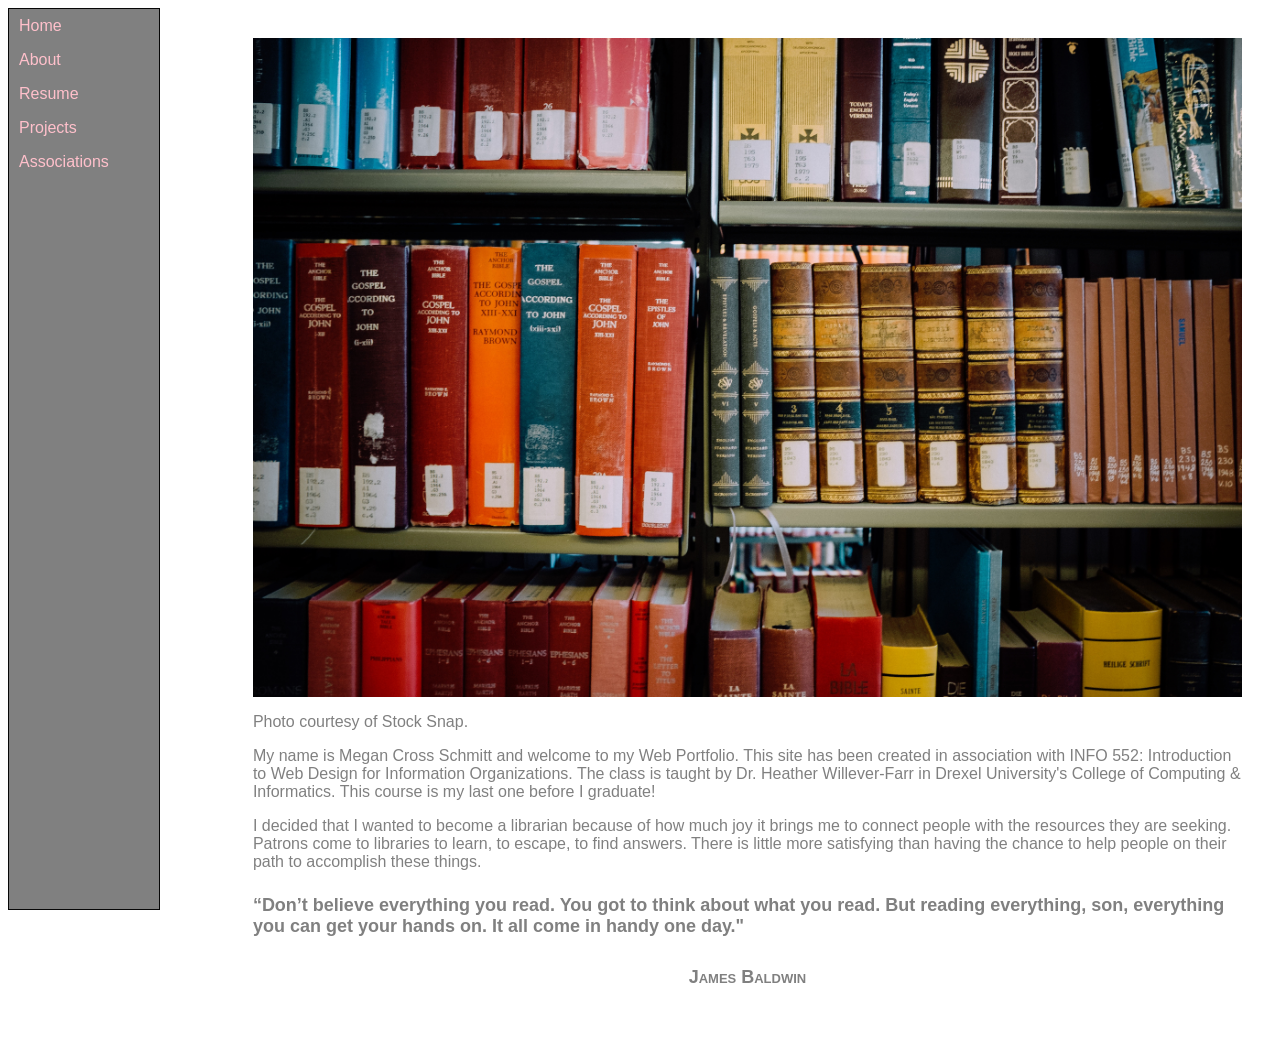
<file: Index.html>
<!DOCTYPE html>
<html lang="en"></html>
  <head> 
  <style>







    
ul {
  list-style-type: none;
  margin: 0;
  padding: 0;
  width: 150px;
  background-color: grey;
  border: 1px solid #070707;
  height: 100%;  
  position: fixed;
}

li a {
  display: block;
  color: pink;
  padding: 8px 10px;
  text-decoration: none;
}
li a:hover {
  background-color: grey;
  color: yellow;
}

    body {background-color:white;}
    h1 {font-family:Verdana, Helvetica, Sans-serif; color:grey; font-size:36px;text-align: left;}
    h2 {font-family:Verdana, Helvetica, Sans-serif; color:grey; font-variant: small-caps; font-size:24px; text-align:center}
    h3 {font-family:Verdana, Helvetica, Sans-serif; color:grey; font-variant: small-caps; text-decoration: underline; font-size:18px;}
    h4 {font-family:Verdana, Helvetica, Sans-serif; color:grey; font-variant:none; text-decoration:none; font-size:18px;}
     h5 {font-family:Verdana, Helvetica, Sans-serif; color:grey; font-variant: small-caps; font-size:18px; text-align:center}

    p {font-family:Verdana, Helvetica, Sans-serif; color:grey;text-align:left;}
    li {font-family:Verdana, Helvetica, Sans-serif; color:grey;text-align:left;}



    
    .styled-image img {
    width: 100%;
    height: auto;
    border-radius: 10px;
    display: block;
    margin-left: auto;
    margin-right: auto;
}
.padding {
    padding: 30px;
}

</style>
</head>

  
<body>  

      <ul> 
      <li><a href="index.html">Home</a></li> 
      <li><a href="About.html">About</a></li> 
      <li><a href="Resume.html">Resume</a></li> 
      <li><a href="Projects.html">Projects</a></li> 
      <li><a href="Associations.html">Associations</a></li> 
    </ul> 
    <div style="margin-left:17%;padding:0px 0px;height:1000px;"> 

       
  <div class="padding"> 

    
   <img src="Books.jpg"    
    width="100%"
    height="auto"
    alt="a bookshelf filled with books"
    align="center">   
<p>Photo courtesy of Stock Snap.</p>


<p>My name is Megan Cross Schmitt and welcome to my Web Portfolio.  This site has been created in association with INFO 552: Introduction to Web Design for Information Organizations. The class is taught by Dr. Heather Willever-Farr in Drexel University's College of Computing &amp; Informatics. This course is my last one before I graduate!</p>

<p>I decided that I wanted to become a librarian because of how much joy it brings me to connect people with the resources they are seeking. Patrons come to libraries to learn, to escape, to find answers. There is little more satisfying than having the chance to help people on their path to accomplish these things.</p>

<h4>“Don’t believe everything you read. You got to think about what you read. But reading everything, son, everything you can get your hands on. It all come in handy one day."</h4>
<h5>James Baldwin</h5> 

 

 


</div>
</body>

</html>
</file>
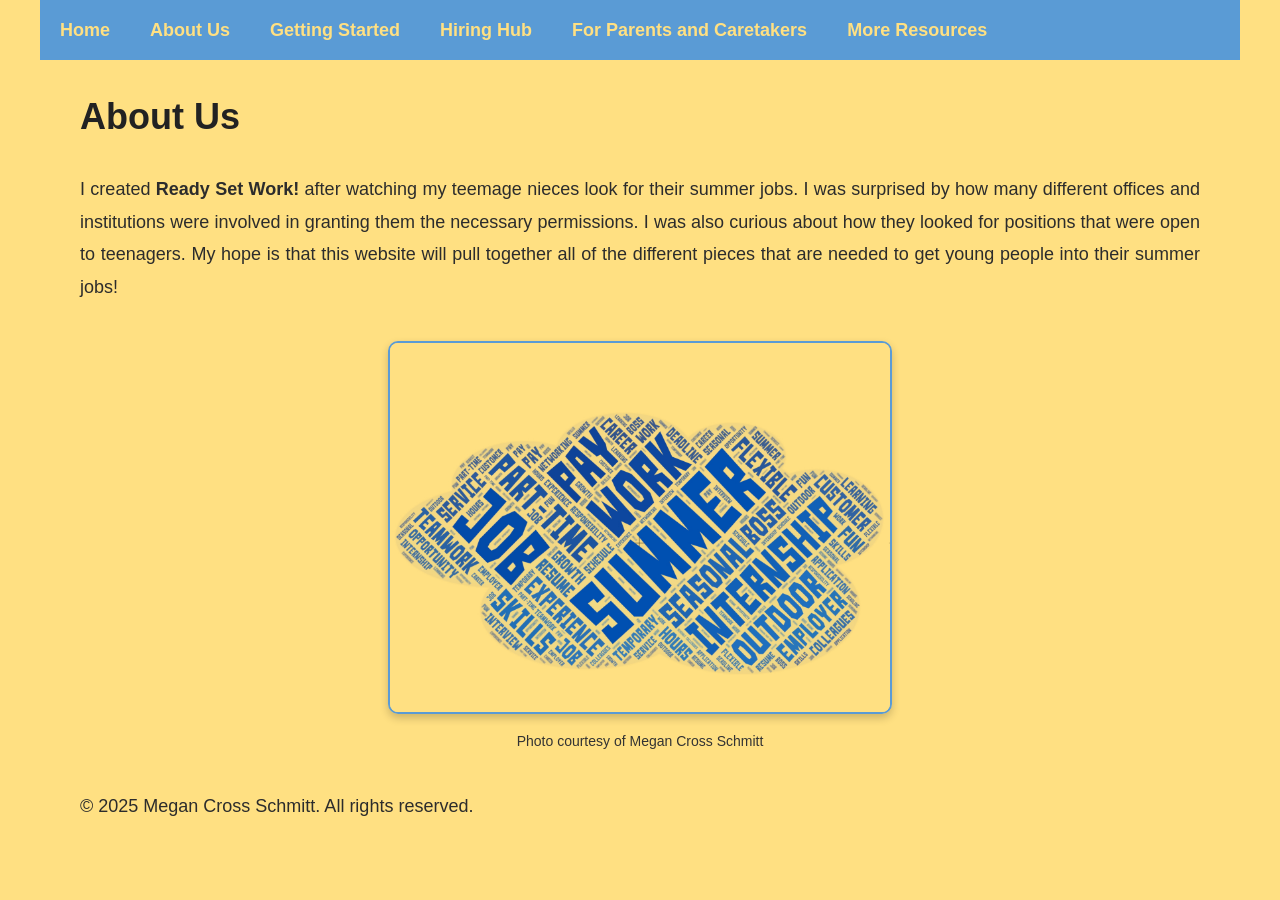
<file: about-us.html>
<!DOCTYPE html>
<html lang="en">
<head>
    <meta charset="UTF-8">
    <meta name="viewport" content="width=device-width, initial-scale=1.0">
    <title>About Us</title>
    <link rel="stylesheet" href="main.css">
</head>
<body>
    <header>
        <nav>
            <ul>
                <li><a href="home.html">Home</a></li>
                <li><a href="about-us.html">About Us</a></li>
                <li><a href="getting-started.html">Getting Started</a></li>
                <li><a href="hiring-hub.html">Hiring Hub</a></li>
                <li><a href="for-parents-and-caretakers.html">For Parents and Caretakers</a></li>
                <li><a href="more-resources.html">More Resources</a></li>
            </ul>
        </nav>
    </header>
    <main>
        <h1>About Us</h1>
        <p>I created <strong>Ready Set Work!</strong> after watching my teemage nieces look for their summer jobs. I was surprised by how many different offices and institutions were involved in granting them the necessary permissions. I was also curious about how they looked for positions that were open to teenagers. My hope is that this website will pull together all of the different pieces that are needed to get young people into their summer jobs!
    <!-- Insert images -->
    <section class="images">
        <figure>
            <img src="WordCloud.jpg" alt="Word Cloud" width="500" height="350">
            <figcaption>Photo courtesy of Megan Cross Schmitt</figcaption>
        </figure>
    </section>
    </main>
    <footer>
        <p>&copy; 2025 Megan Cross Schmitt. All rights reserved.</p>
    </footer>

</body>
</html>
</file>
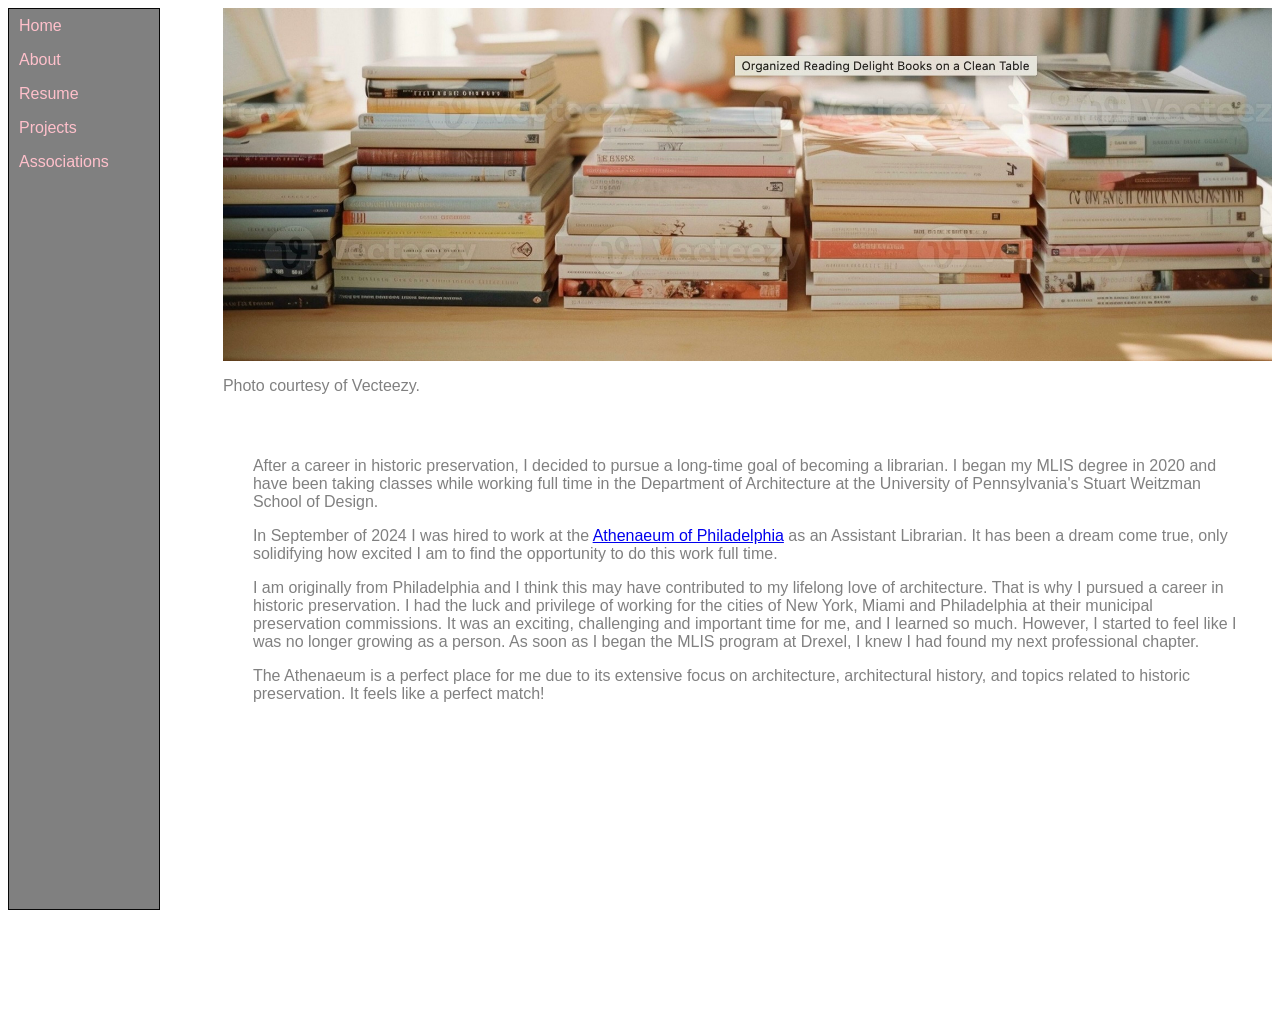
<file: About.html>
<!DOCTYPE html>
<html lang="en"></html>
  <head> 
  <style>
ul {
  list-style-type: none;
  margin: 0;
  padding: 0;
  width: 150px;
  background-color: grey;
  border: 1px solid #070707;
  height: 100%;  
  position: fixed;
}

li a {
  display: block;
  color: pink;
  padding: 8px 10px;
  text-decoration: none;
}
li a:hover {
  background-color: grey;
  color: yellow;
}

    body {background-color:white;}
    h1 {font-family:Verdana, Helvetica, Sans-serif; color:grey; font-size:36px;text-align: center;}
    h2 {font-family:Verdana, Helvetica, Sans-serif; color:grey; font-variant: small-caps; font-size:24px; text-align:center}
    h3 {font-family:Verdana, Helvetica, Sans-serif; color:grey; font-variant: small-caps; text-decoration: underline; font-size:18px;}
    h4 {font-family:Verdana, Helvetica, Sans-serif; color:grey; font-variant:none; text-decoration:none; font-size:18px;}
     h5 {font-family:Verdana, Helvetica, Sans-serif; color:grey; font-variant: small-caps; font-size:18px; text-align:center}

    p {font-family:Verdana, Helvetica, Sans-serif; color:grey;text-align:left;}
    li {font-family:Verdana, Helvetica, Sans-serif; color:grey;text-align:left;}

   
    .styled-image img {
    width: 400px;
    height: 250px;
    border-radius: 10px;
    display: block;
    margin-left: auto;
    margin-right: auto;
}
.padding {
    padding: 30px;
}

</style>
</head>

  
<body>  

      <ul> 
      <li><a href="index.html">Home</a></li> 
      <li><a href="About.html">About</a></li> 
      <li><a href="Resume.html">Resume</a></li> 
      <li><a href="Projects.html">Projects</a></li> 
      <li><a href="Associations.html">Associations</a></li> 
    </ul> 
    <div style="margin-left:17%;padding:0px 0px;height:1000px;"> 

    
 <img src="Books3.jpg"    
    width="100%"
    height="auto"
    alt="a bookshelf filled with books"
    align="center">   
<p>Photo courtesy of Vecteezy.</p>    
   
  <div class="padding"> 


<p>After a career in historic preservation, I decided to pursue a long-time goal of becoming a librarian. I began my MLIS degree in 2020 and have been taking classes while working full time in the Department of Architecture at the University of Pennsylvania's Stuart Weitzman School of Design.</p>

<p>In September of 2024 I was hired to work at the <a href="https://philaathenaeum.org/about/">Athenaeum of Philadelphia</a> as an Assistant Librarian. It has been a dream come true, only solidifying how excited I am to find the opportunity to do this work full time.</p> 

<p>I am originally from Philadelphia and I think this may have contributed to my lifelong love of architecture. That is why I pursued a career in historic preservation. I had the luck and privilege of working for the cities of New York, Miami and Philadelphia at their municipal preservation commissions. It was an exciting, challenging and important time for me, and I learned so much. However, I started to feel like I was no longer growing as a person. As soon as I began the MLIS program at Drexel, I knew I had found my next professional chapter.</p>

<p>The Athenaeum is a perfect place for me due to its extensive focus on architecture, architectural history, and  topics related to historic preservation. It feels like a perfect match!</p>

 

 


</div>
</body>

</html>
</file>
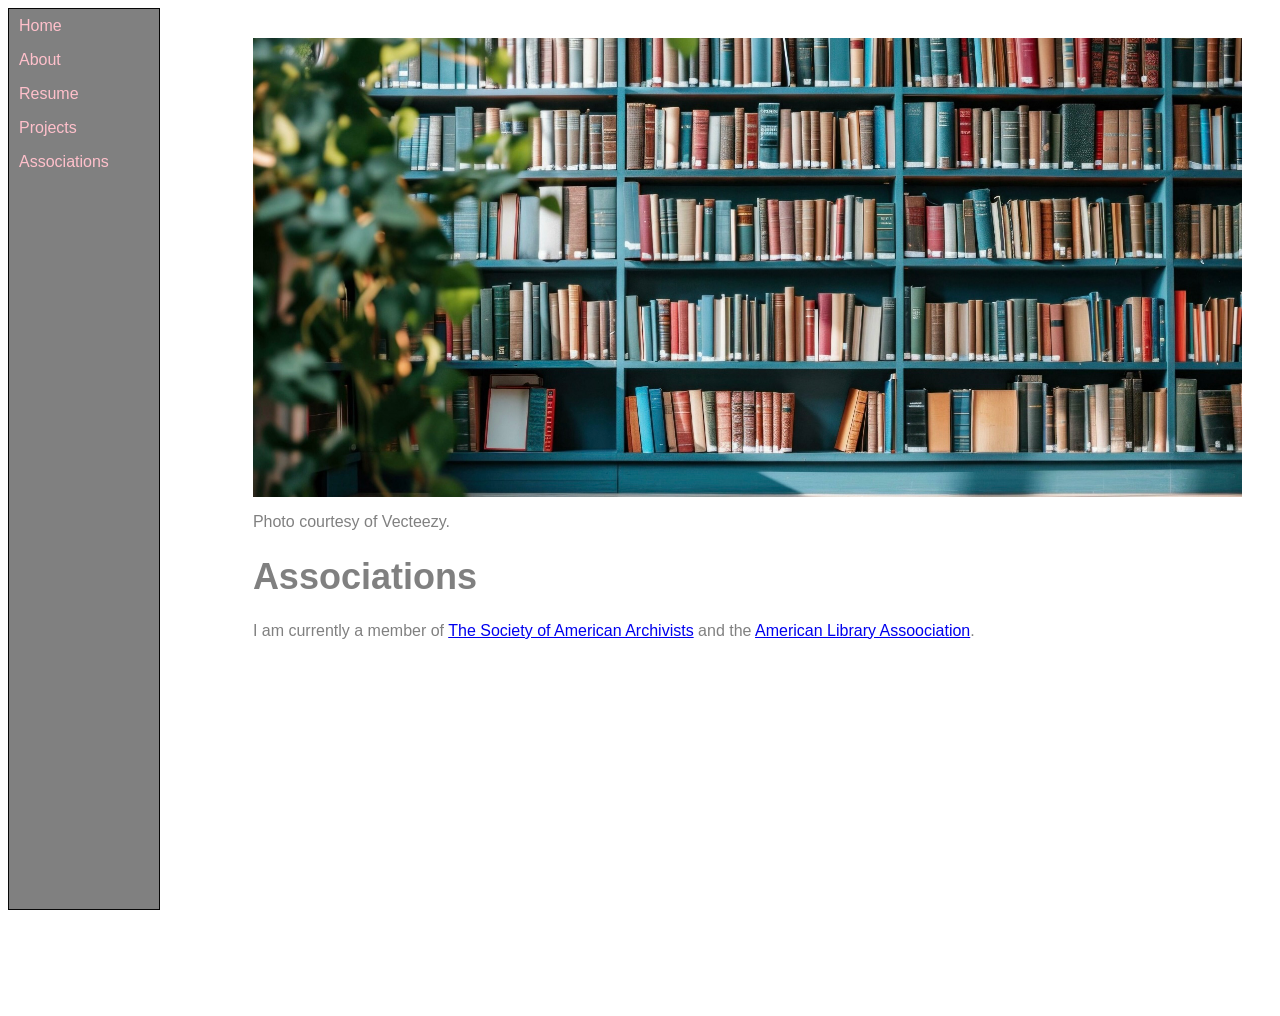
<file: Associations.html>
<!DOCTYPE html>
<html lang="en"></html>
  <head> 
  <style>







    
ul {
  list-style-type: none;
  margin: 0;
  padding: 0;
  width: 150px;
  background-color: grey;
  border: 1px solid #070707;
  height: 100%;  
  position: fixed;
}

li a {
  display: block;
  color: pink;
  padding: 8px 10px;
  text-decoration: none;
}
li a:hover {
  background-color: grey;
  color: yellow;
}

    body {background-color:white;}
    h1 {font-family:Verdana, Helvetica, Sans-serif; color:grey; font-size:36px;text-align: left;}
    h2 {font-family:Verdana, Helvetica, Sans-serif; color:grey; font-variant: small-caps; font-size:24px; text-align:center}
    h3 {font-family:Verdana, Helvetica, Sans-serif; color:grey; font-variant: small-caps; text-decoration: underline; font-size:18px;}
    h4 {font-family:Verdana, Helvetica, Sans-serif; color:grey; font-variant:none; text-decoration:none; font-size:18px;}
     h5 {font-family:Verdana, Helvetica, Sans-serif; color:grey; font-variant: small-caps; font-size:18px; text-align:center}

    p {font-family:Verdana, Helvetica, Sans-serif; color:grey;text-align:left;}
    li {font-family:Verdana, Helvetica, Sans-serif; color:grey;text-align:left;}



    
    .styled-image img {
    width: 100%;
    height: auto;
    border-radius: 10px;
    display: block;
    margin-left: auto;
    margin-right: auto;
}
.padding {
    padding: 30px;
}

</style>
</head>

  
<body>  

      <ul> 
      <li><a href="index.html">Home</a></li> 
      <li><a href="About.html">About</a></li> 
      <li><a href="Resume.html">Resume</a></li> 
      <li><a href="Projects.html">Projects</a></li> 
      <li><a href="Associations.html">Associations</a></li> 
    </ul> 
    <div style="margin-left:17%;padding:0px 0px;height:1000px;"> 

       
  <div class="padding"> 

    
   <img src="Books4.jpg"    
    width="100%"
    height="auto"
    alt="a bookshelf filled with books"
    align="center">   
<p>Photo courtesy of Vecteezy.</p>


<h1>Associations</h1>
<p>I am currently a member of <a href="https://www2.archivists.org/?gad_source=1&gad_campaignid=22033687142&gclid=EAIaIQobChMI37DS7IKcjQMVc2NHAR2dyBVvEAAYASAAEgKgjPD_BwE"> The Society of American Archivists</a> and the <a href="https://www.ala.org/">American Library Assoociation</a>.</p>
 


</div>
</body>

</html>
</file>
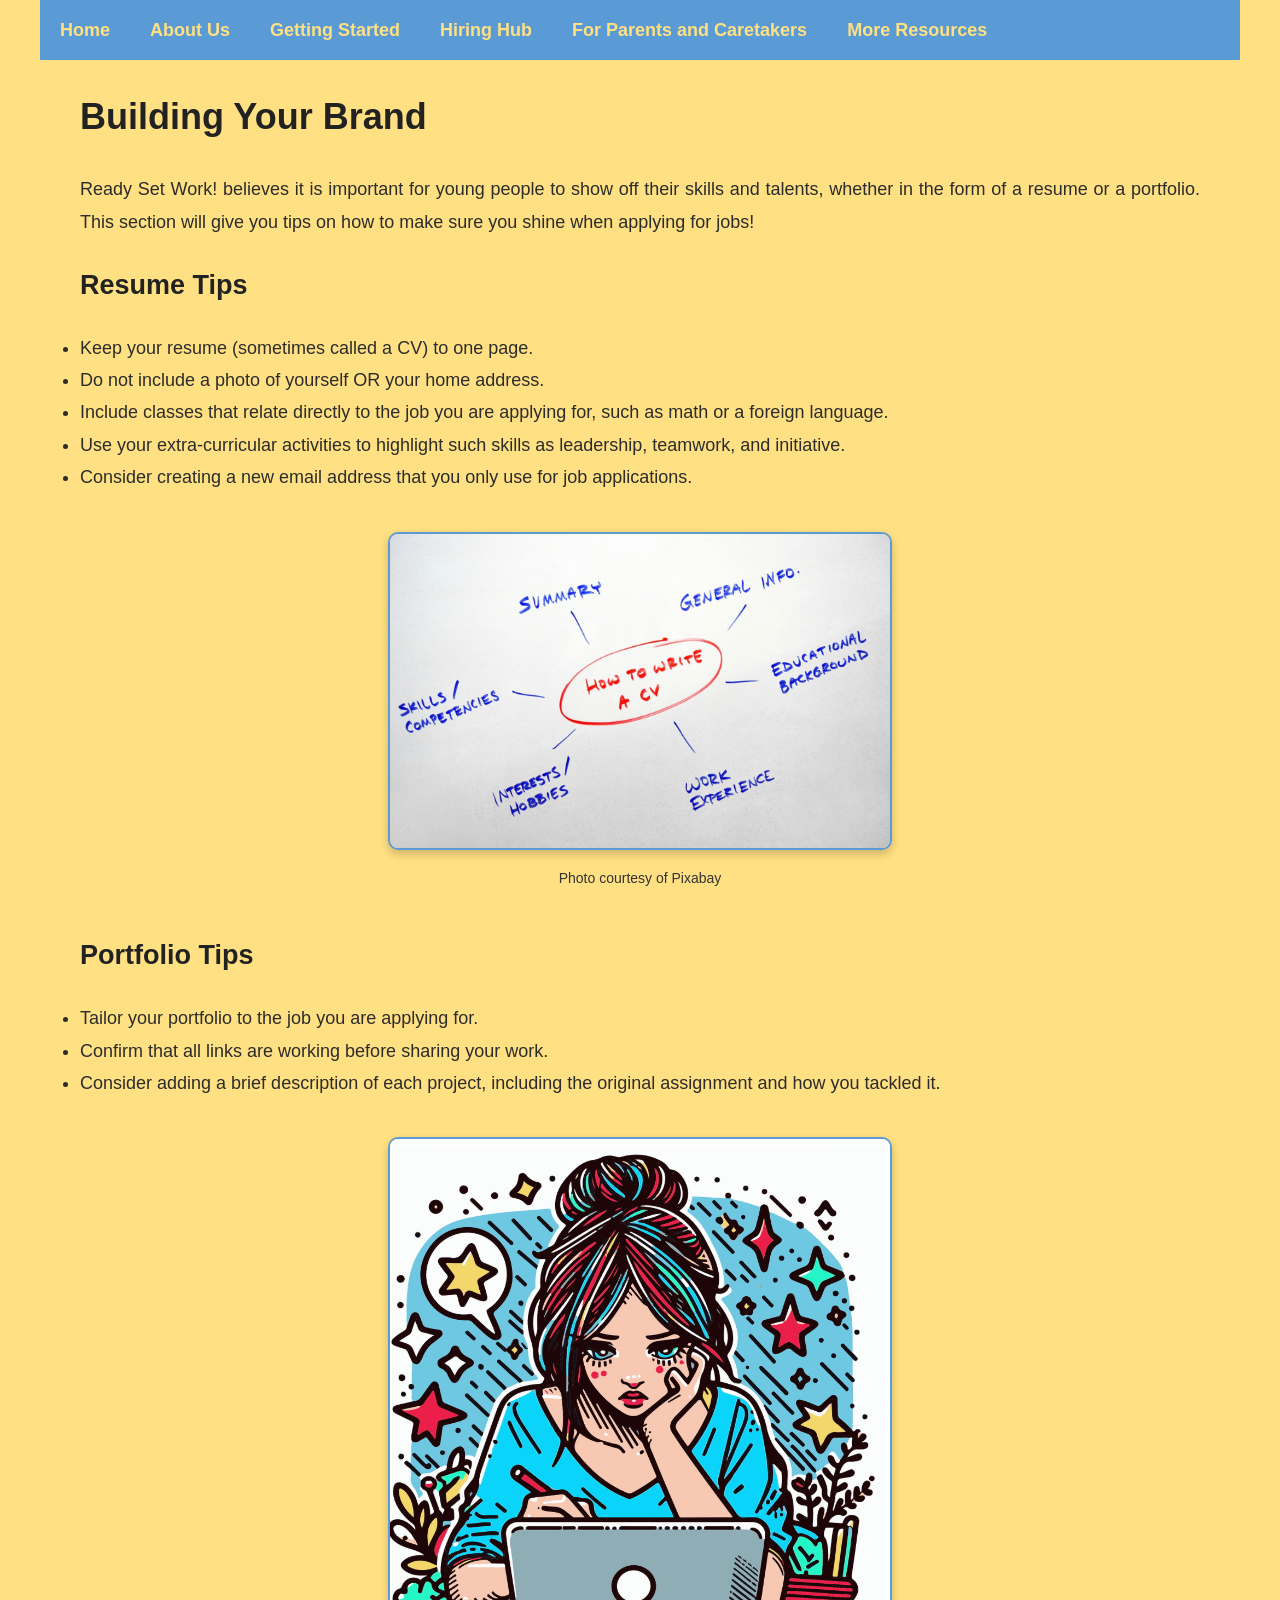
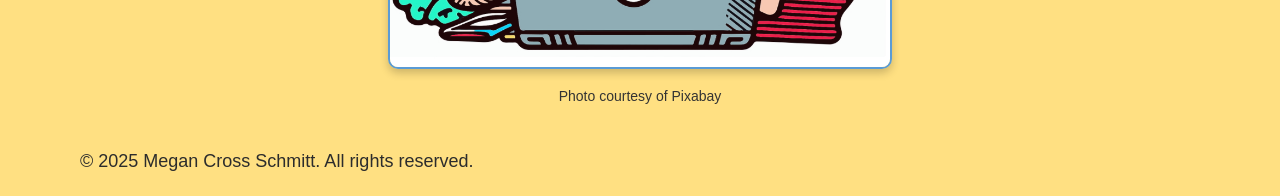
<file: building-your-brand.html>
<!DOCTYPE html>
<html lang="en">
<head>
    <meta charset="UTF-8">
    <meta name="viewport" content="width=device-width, initial-scale=1.0">
    <title>Building Your Brand</title>
    <link rel="stylesheet" href="main.css">
</head>
<body>
    <header>
        <nav>
            <ul>
                <li><a href="home.html">Home</a></li>
                <li><a href="about-us.html">About Us</a></li>
                <li><a href="getting-started.html">Getting Started</a></li>
                <li><a href="hiring-hub.html">Hiring Hub</a></li>
                <li><a href="for-parents-and-caretakers.html">For Parents and Caretakers</a></li>
                <li><a href="more-resources.html">More Resources</a></li>
            </ul>
        </nav>
    </header>
    <main>
        <h1>Building Your Brand</h1>
        <p>Ready Set Work! believes it is important for young people to show off their skills and talents, whether in the form of a resume or a portfolio. This section will give you tips on how to make sure you shine when applying for jobs!</p>
        <h2>Resume Tips</h2>
        <ul>
            <li>Keep your resume (sometimes called a CV) to one page.</li>
            <li>Do not include a photo of yourself OR your home address.</li>
            <li>Include classes that relate directly to the job you are applying for, such as math or a foreign language.</li>
            <li>Use your extra-curricular activities to highlight such skills as leadership, teamwork, and initiative.</li>
            <li>Consider creating a new email address that you only use for job applications.</li>
        </ul>

        <!-- Insert images -->
        <section class="images">
            <figure>
                <img src="Pixabay-CV.jpg" alt="CV whiteboard">
                <figcaption>Photo courtesy of Pixabay</figcaption>
            </figure>
    
     
        </section>
        <h2>Portfolio Tips</h2>
            <ul>
                <li>Tailor your portfolio to the job you are applying for.</li>
                <li>Confirm that all links are working before sharing your work.</li>
                <li>Consider adding a brief description of each project, including the original assignment and how you tackled it.</li>
            </ul>
            <!-- Insert images -->
        <section class="images">
            <figure>
                <img src="Pixabay-Girl-Laptop.jpg" alt="Girl sitting at a laptop">
                <figcaption>Photo courtesy of Pixabay</figcaption>
            </figure>
        </div>
    </main>
    <footer>
        <p>&copy; 2025 Megan Cross Schmitt. All rights reserved.</p>
    </footer>
    <script src="main.js"></script>
</body>
</html>
</file>
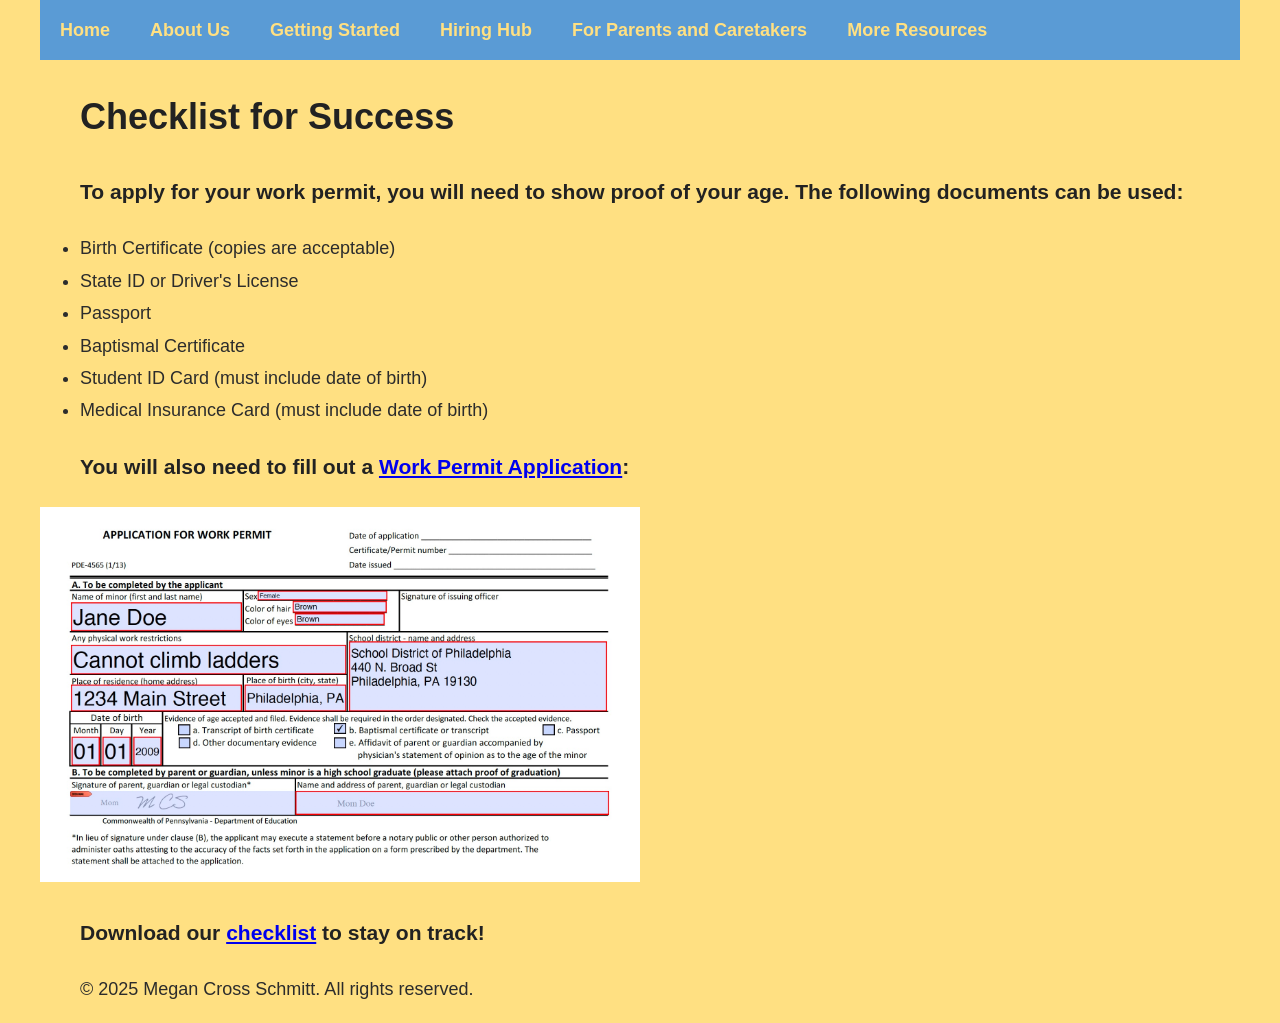
<file: checklist-for-success.html>
<!DOCTYPE html>
<html lang="en">
<head>
    <meta charset="UTF-8">
    <meta name="viewport" content="width=device-width, initial-scale=1.0">
    <title>Checklist for Success</title>
    <link rel="stylesheet" href="main.css">
</head>
<body>
    <header>
        <nav>
            <ul>
                <li><a href="home.html">Home</a></li>
                <li><a href="about-us.html">About Us</a></li>
                <li><a href="getting-started.html">Getting Started</a></li>
                <li><a href="hiring-hub.html">Hiring Hub</a></li>
                <li><a href="for-parents-and-caretakers.html">For Parents and Caretakers</a></li>
                <li><a href="more-resources.html">More Resources</a></li>
            </ul>
        </nav>
    </header>
    <main>
        <h1>Checklist for Success</h1>
        <h3>To apply for your work permit, you will need to show proof of your age.  The following documents can be used:</h3>
        <ul>
            <li>Birth Certificate (copies are acceptable)</li>
            <li>State ID or Driver's License</li>
            <li>Passport</li>
            <li>Baptismal Certificate</li>
            <li>Student ID Card (must include date of birth)</li>
            <li>Medical Insurance Card (must include date of birth)</li>
        </ul>
        <h3>You will also need to fill out a <a href="SDP-Work-Permit-Application.pdf" download>Work Permit Application</a>:</h3>
        <img src="WorkPermitEx.jpg" alt="Example of a filled out Work Permit Application" style="width: 50%; height: auto;">
        <h3>Download our <a href="Checklist-for-Success.pdf" download>checklist</a> to stay on track!</h3>

    </main>
    <footer>
        <p>&copy; 2025 Megan Cross Schmitt. All rights reserved.</p>
    </footer>
    <script src="main.js"></script>
</body>
</html>
</file>
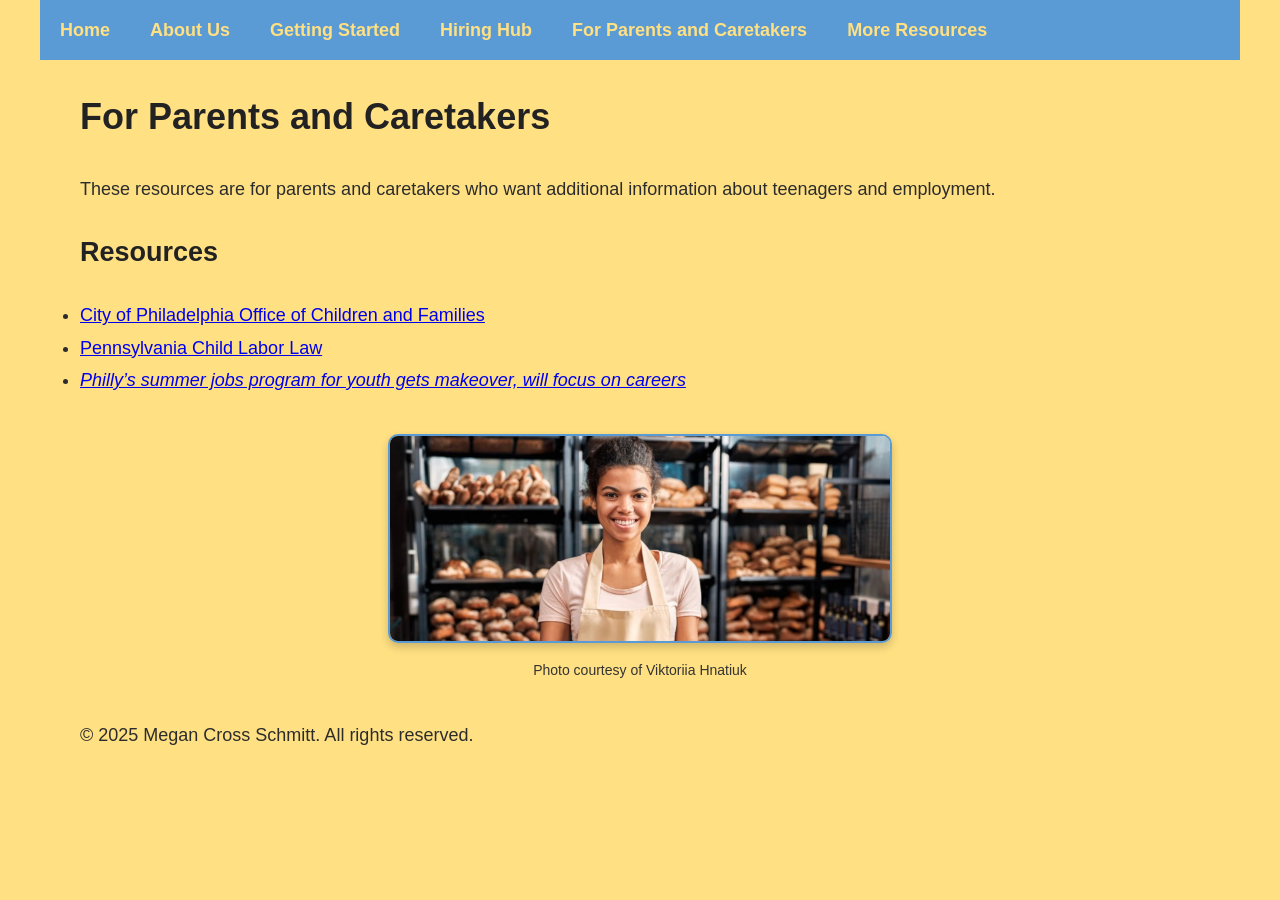
<file: for-parents-and-caretakers.html>
<!DOCTYPE html>
<html lang="en">
<head>
    <meta charset="UTF-8">
    <meta name="viewport" content="width=device-width, initial-scale=1.0">
    <title>For Parents and Caretakers</title>
    <link rel="stylesheet" href="main.css">
</head>
<body>
    <header>
        <nav>
            <ul>
                <li><a href="home.html">Home</a></li>
                <li><a href="about-us.html">About Us</a></li>
                <li><a href="getting-started.html">Getting Started</a></li>
                <li><a href="hiring-hub.html">Hiring Hub</a></li>
                <li><a href="for-parents-and-caretakers.html">For Parents and Caretakers</a></li>
                <li><a href="more-resources.html">More Resources</a></li>
            </ul>
        </nav>
    </header>
    <main>
        <h1>For Parents and Caretakers</h1>
        <p>These resources are for parents and caretakers who want additional information about teenagers and employment.</p>
        <h2>Resources</h2>
        <ul>
            <li><a href="https://www.phila.gov/departments/office-of-children-and-families/">City of Philadelphia Office of Children and Families</a></li>
            <li><a href="https://www.pa.gov/agencies/education/programs-and-services/schools/school-services/child-labor-law.html">Pennsylvania Child Labor Law</a></li>
            <li><a href="https://whyy.org/articles/philadelphia-summer-jobs-program-youth-makeover-careers/"><em>Philly’s summer jobs program for youth gets makeover, will focus on careers</em></a></li>
        </ul>
        <!-- Insert image -->
        <section class="images">
            <figure>
                <img src="ViktoriiaHnatiuk.jpg" alt="Happy teen worker" class="responsive-image">
                <figcaption>Photo courtesy of Viktoriia Hnatiuk</figcaption>
            </figure>
        </section>
    </main>
    <footer>
        <p>&copy; 2025 Megan Cross Schmitt. All rights reserved.</p>
    </footer>
    <script src="main.js"></script>
</body>
</html>
</file>
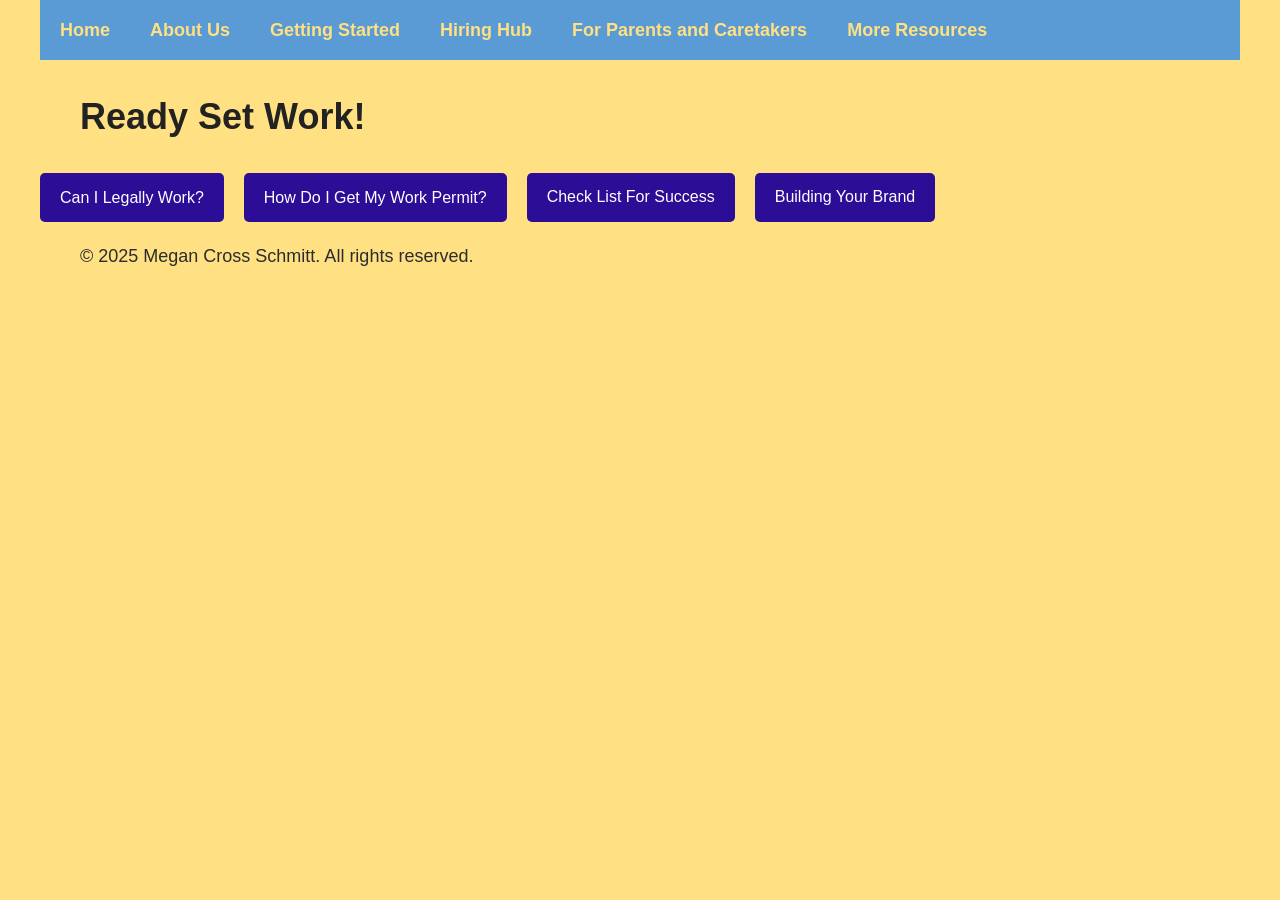
<file: getting-started.html>
<!DOCTYPE html>
<html lang="en">
<head>
  <meta charset="UTF-8">
  <meta name="viewport" content="width=device-width, initial-scale=1.0">
  <title>Getting Started</title>
  <link rel="stylesheet" href="main.css">
</head>
<body>
  <header>
    <nav>
      <ul>
        <li><a href="home.html">Home</a></li>
        <li><a href="about-us.html">About Us</a></li>
        <li><a href="getting-started.html">Getting Started</a></li>
        <li><a href="hiring-hub.html">Hiring Hub</a></li>
        <li><a href="for-parents-and-caretakers.html">For Parents and Caretakers</a></li>
        <li><a href="more-resources.html">More Resources</a></li>
    </ul>
    </nav>
  </header>
  <main>
<h1>Ready Set Work!</h1>

<div style="display: flex; gap: 20px; margin-top: 20px;">
    <button onclick="toggleLegalWorkInfo()" class="styled-button">Can I Legally Work?</button>
    <button onclick="togglePermitInfo()" class="styled-button">How Do I Get My Work Permit?</button>
    <a href="checklist-for-success.html" class="styled-button" style="text-decoration: none;">Check List For Success</a>
    <a href="building-your-brand.html" class="styled-button" style="text-decoration: none;">Building Your Brand</a>
</div>

<div id="legalWorkInfo" style="display: none; margin-top: 20px;">
    <p>The <a href="https://www.pa.gov">Commonwealth of Pennsylvania</a> allows children between the ages of <strong>14 - 17</strong> to work but only with a <a href="https://www.pa.gov/content/dam/copapwp-pagov/en/education/documents/resources/codes-and-regulations/application%20for%20work-permit.pdf">Work Permit</a>. You can learn more about the Pennsylvania Child Labor Law <a href="https://www.pa.gov/agencies/education/programs-and-services/schools/school-services/child-labor-law.html">here</a>.</p>
</div>

<div id="permitInfo" style="display: none; margin-top: 20px;">
    <p>You will need to work with the <a href="https://www.philasd.org/cte/#workingpapers">School District of Philadelphia</a> to get your Work Permit.</p>
    <p><strong>From August 27, 2024, through June 12, 2025, between 3PM-5PM, you can apply for your Work Permit in person at the following locations:</strong></p>
    <ul>
        <li>West Philadelphia High School, 4901 Chestnut St, Philadelphia, PA 19139 <strong>TUESDAYS ONLY</strong> </li>
        <li>Philadelphia High School, 2101 S Broad St, Philadelphia, PA 19148 <strong>WEDNESDAYS ONLY</strong> </li>
        <li>High School, 3201 Ryan Ave, Philadelphia, PA 19136 <strong>THURSDAYS ONLY</strong> </li>
          When: Saturdays 8:30am-12:30pm, from 9/14/24 – 6/28/25
          Where: 440 N. Broad St, Philadelphia, PA 19130</li>
    </ul>
    <p><strong>From September 14, 2024 through June 28, 2025, between 8:30AM-12:30PM, you can apply for your Work Permit in person at the following location:</strong></p>
    <ul>
      <li>Education Center, 440 N. Broad St, Philadelphia, PA 19130 <strong>SATURDAYS ONLY</strong></li>
  
</div>

<div id="brandInfo" style="display: none; margin-top: 20px;">
    <p>Building your brand is essential for showcasing your skills and talents. This section provides tips on creating a resume, portfolio, and leveraging social media to stand out.</p>
    <ul>
        <li>Define your personal brand identity.</li>
        <li>Use social media effectively to highlight your achievements.</li>
        <li>Create a consistent message across all platforms.</li>
    </ul>
</div>

<script>
    function toggleLegalWorkInfo() {
        const legalWorkInfo = document.getElementById('legalWorkInfo');
        legalWorkInfo.style.display = legalWorkInfo.style.display === 'none' ? 'block' : 'none';
    }

    function togglePermitInfo() {
        const permitInfo = document.getElementById('permitInfo');
        permitInfo.style.display = permitInfo.style.display === 'none' ? 'block' : 'none';
    }
</script>
  </main>
  <footer>
    <p>&copy; 2025 Megan Cross Schmitt. All rights reserved.</p>
  </footer>
  <script src="main.js"></script>
</body>
</html>
</file>
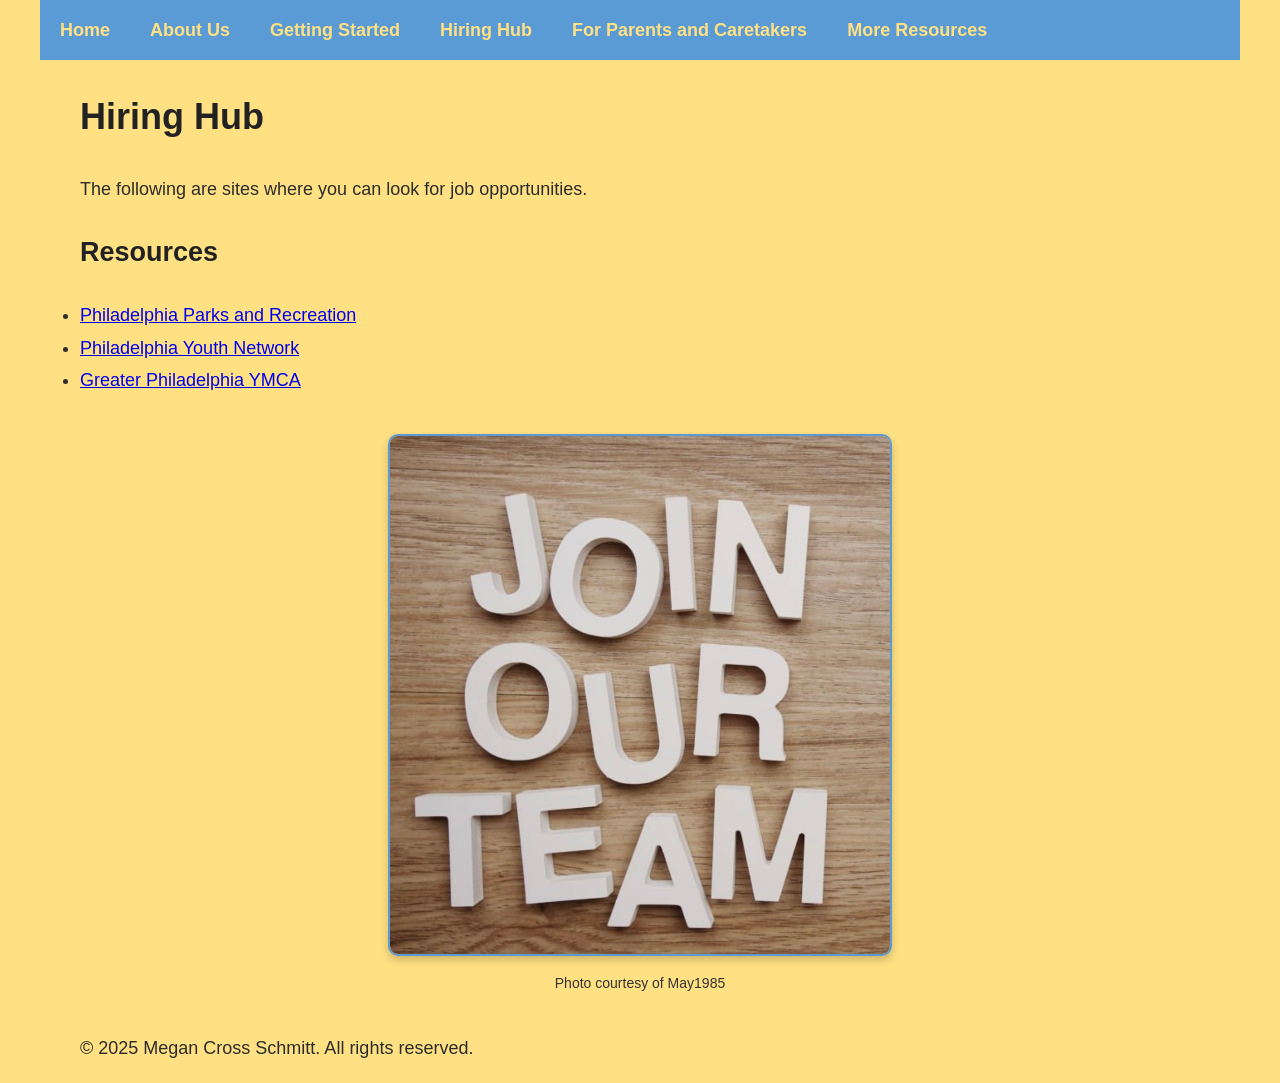
<file: hiring-hub.html>
<!DOCTYPE html>
<html lang="en">
<head>
    <meta charset="UTF-8">
    <meta name="viewport" content="width=device-width, initial-scale=1.0">
    <title>Hiring Hub</title>
    <link rel="stylesheet" href="main.css">
</head>
<body>
    <header>
        <nav>
            <ul>
                <li><a href="home.html">Home</a></li>
                <li><a href="about-us.html">About Us</a></li>
                <li><a href="getting-started.html">Getting Started</a></li>
                <li><a href="hiring-hub.html">Hiring Hub</a></li>
                <li><a href="for-parents-and-caretakers.html">For Parents and Caretakers</a></li>
                <li><a href="more-resources.html">More Resources</a></li>
            </ul>
        </nav>
    </header>
    <main>
        <h1>Hiring Hub</h1>
        <p>The following are sites where you can look for job opportunities.</p>
        <h2>Resources</h2>
        <ul>
            <li><a href="https://www.phila.gov/programs/parks-rec-summer-youth-employment-program/">Philadelphia Parks and Recreation</a></li>
            <li><a href="https://www.pyninc.org/workready-summer">Philadelphia Youth Network</a></li>
            <li><a href="https://www.philaymca.org/about/careers">Greater Philadelphia YMCA</a></li>
        </ul>

        <!-- Insert image -->
        <section class="images">
            <figure>
                <img src="may1985.jpg" alt="Join Our Team" class="responsive-image">
                <figcaption>Photo courtesy of May1985</figcaption>
            </figure>
        </section>
    </main>
    <footer>
        <p>&copy; 2025 Megan Cross Schmitt. All rights reserved.</p>
    </footer>
    <script src="main.js"></script>
</body>
</html>
</file>
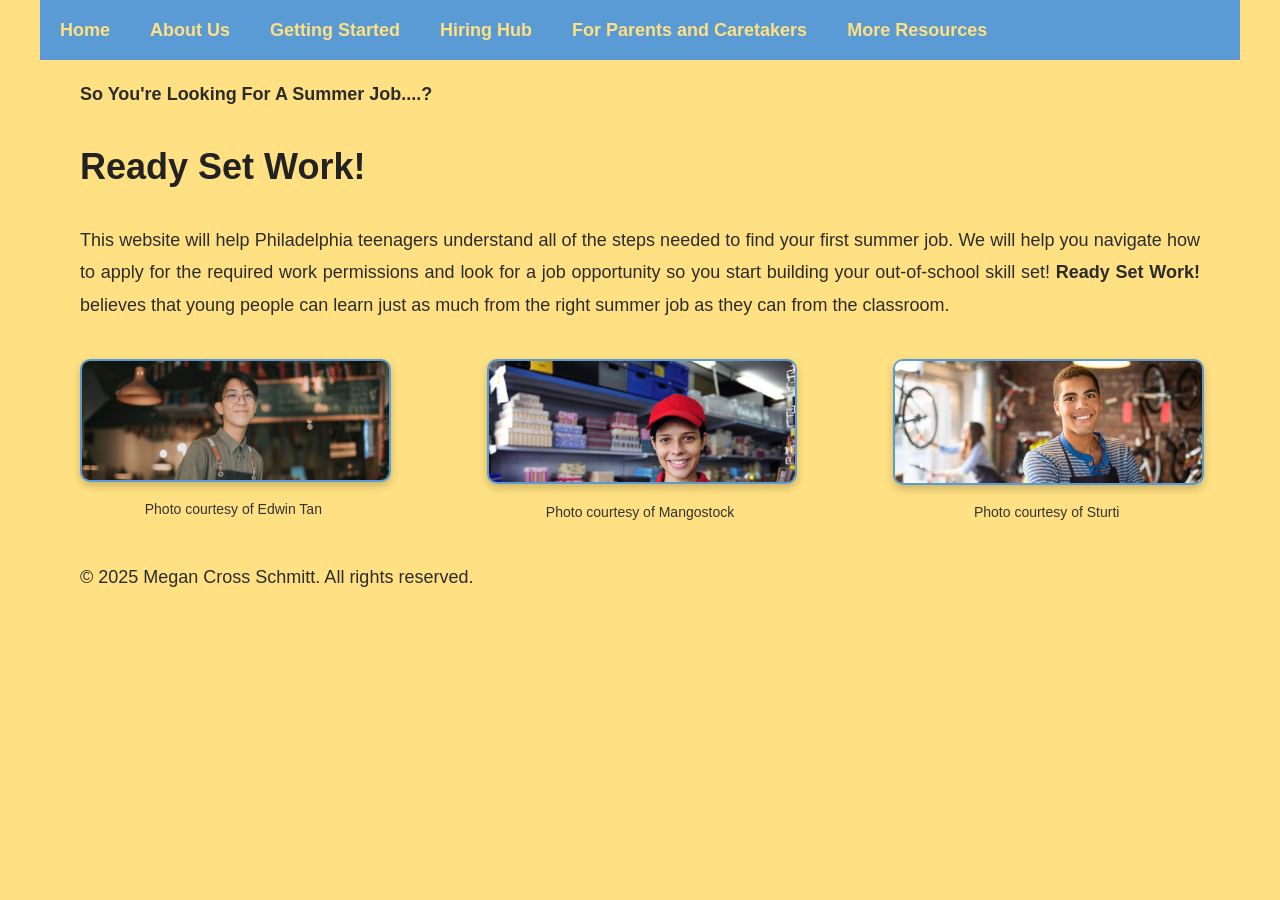
<file: home.html>
<!DOCTYPE html>
<html lang="en">
<head>
    <meta charset="UTF-8">
    <meta name="viewport" content="width=device-width, initial-scale=1.0">
    <title>Home</title>
    <link rel="stylesheet" href="main.css">
    <script src="main.js" defer></script>
</head>
<body>
    <header>
        <nav>
            <ul>
                <li><a href="home.html">Home</a></li>
                <li><a href="about-us.html">About Us</a></li>
                <li><a href="getting-started.html">Getting Started</a></li>
                <li><a href="hiring-hub.html">Hiring Hub</a></li>
                <li><a href="for-parents-and-caretakers.html">For Parents and Caretakers</a></li>
                <li><a href="more-resources.html">More Resources</a></li>
            </ul>
        </nav>
    </header>
    <main>
        <p><strong>So You're Looking For A Summer Job....?</strong></p>
        <h1>Ready Set Work!</h1>
        <p>This website will help Philadelphia teenagers understand all of the steps needed to find your first summer job. We will help you navigate how to apply for the required work permissions and look for a job opportunity so you start building your out-of-school skill set! <strong>Ready Set Work!</strong> believes that young people can learn just as much from the right summer job as they can from the classroom.</p>
        
        <!-- Insert images -->
        <section class="images">
            <figure>
                <img src="EdwinTan.jpg" alt="Job Search" width="350" height="250">
                <figcaption>Photo courtesy of Edwin Tan</figcaption>
            </figure>
            <figure>
                <img src="mangostock.jpg" alt="Work Permit" width="350" height="250">
                <figcaption>Photo courtesy of Mangostock</figcaption>
            </figure>
            <figure>
                <img src="Sturti.jpg" alt="Summer Job" width="350" height="250">
                <figcaption>Photo courtesy of Sturti</figcaption>
            </figure>
        </section>
    </main>
    <footer>
        <p>&copy; 2025 Megan Cross Schmitt. All rights reserved.</p>
    </footer>
</body>
</html>
</file>
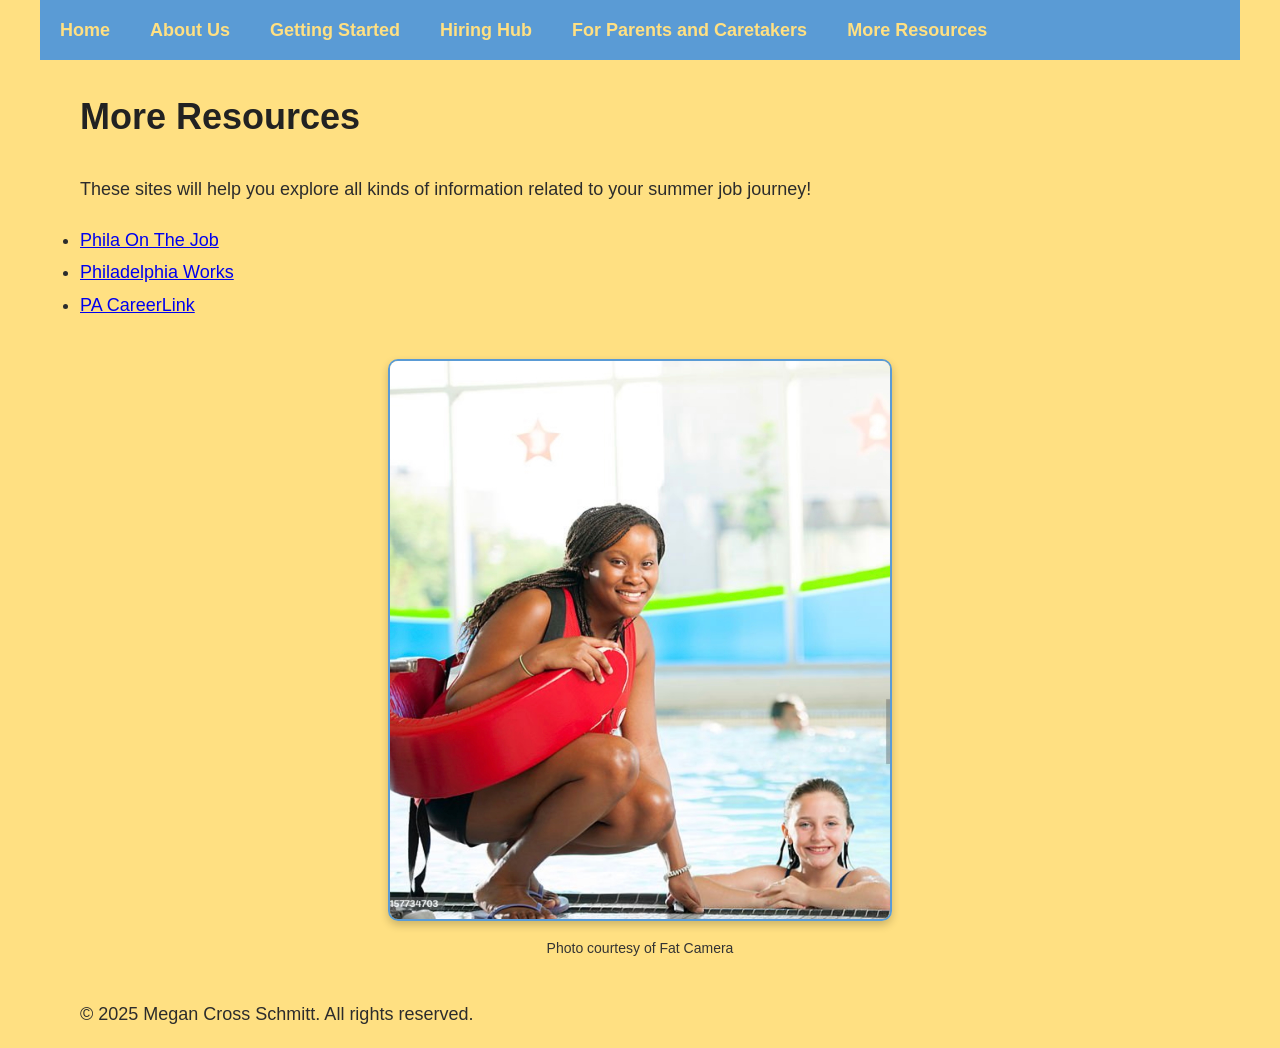
<file: more-resources.html>
<!DOCTYPE html>
<html lang="en">
<head>
    <meta charset="UTF-8">
    <meta name="viewport" content="width=device-width, initial-scale=1.0">
    <title>More Resources</title>
    <link rel="stylesheet" href="main.css">
</head>
<body>
    <header>
        <nav>
            <ul>
                <li><a href="home.html">Home</a></li>
                <li><a href="about-us.html">About Us</a></li>
                <li><a href="getting-started.html">Getting Started</a></li>
                <li><a href="hiring-hub.html">Hiring Hub</a></li>
                <li><a href="for-parents-and-caretakers.html">For Parents and Caretakers</a></li>
                <li><a href="more-resources.html">More Resources</a></li>
            </ul>
        </nav>
    </header>
    <main>
        <h1>More Resources</h1>
        <p>These sites will help you explore all kinds of information related to your summer job journey!</p>
        <ul>
            <li><a href="https://www.philaonthejob.org/home/career-seekers/career-exploration/">Phila On The Job</a></li>
            <li><a href="https://philaworks.org/youth-and-young-adults/">Philadelphia Works</a></li>
            <li><a href="https://www.pacareerlink.pa.gov/jponline/Persona/PersonaPage/StudentsAndYouth">PA CareerLink</a></li>
    </main><!-- Insert image -->
    <section class="images">
        <figure>
            <img src="FatCamera.jpg" alt="Lifeguard" class="responsive-image">
            <figcaption>Photo courtesy of Fat Camera</figcaption>
        </figure>
    </section>
    <footer>
        <p>&copy; 2025 Megan Cross Schmitt. All rights reserved.</p>
    </footer>
    <script src="main.js"></script>
</body>
</html>
</file>
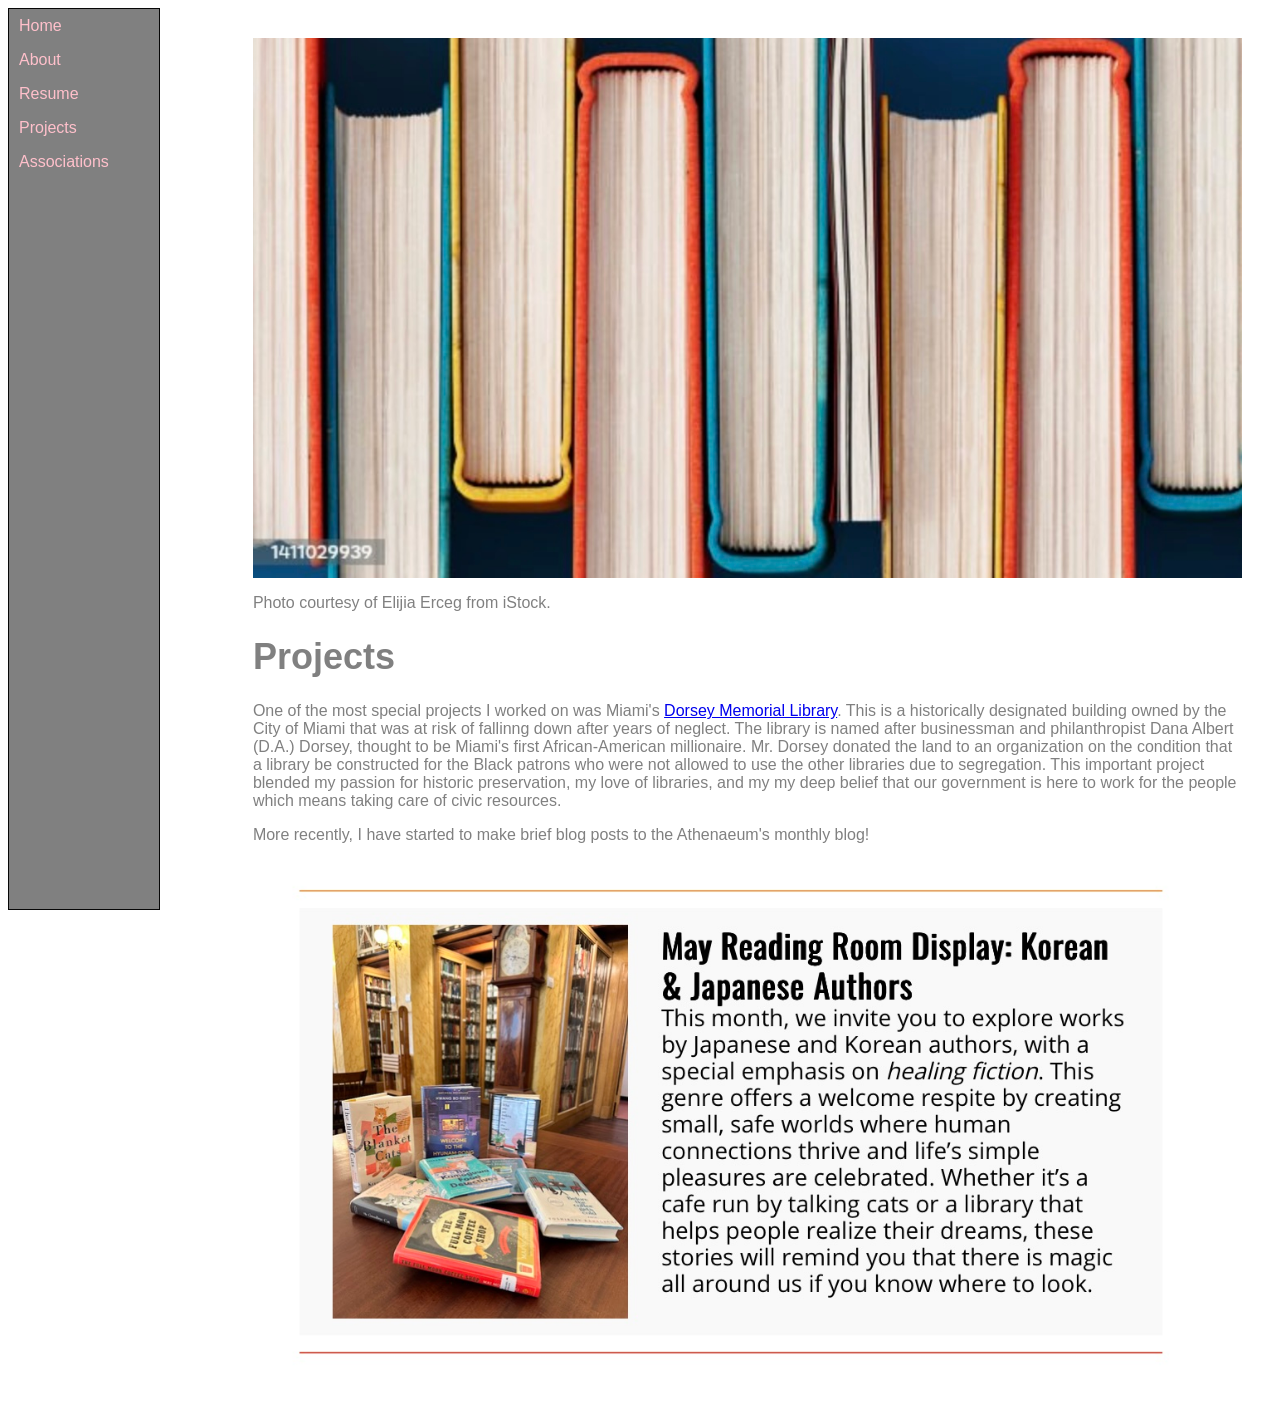
<file: Projects.html>
<!DOCTYPE html>
<html lang="en"></html>
  <head> 
  <style>
    
ul {
  list-style-type: none;
  margin: 0;
  padding: 0;
  width: 150px;
  background-color: grey;
  border: 1px solid #070707;
  height: 100%;  
  position: fixed;
}

li a {
  display: block;
  color: pink;
  padding: 8px 10px;
  text-decoration: none;
}
li a:hover {
  background-color: grey;
  color: yellow;
}

    body {background-color:white;}
    h1 {font-family:Verdana, Helvetica, Sans-serif; color:grey; font-size:36px;text-align: left;}
    h2 {font-family:Verdana, Helvetica, Sans-serif; color:grey; font-variant: small-caps; font-size:24px; text-align:center}
    h3 {font-family:Verdana, Helvetica, Sans-serif; color:grey; font-variant: small-caps; text-decoration: underline; font-size:18px;}
    h4 {font-family:Verdana, Helvetica, Sans-serif; color:grey; font-variant:none; text-decoration:none; font-size:18px;}
     h5 {font-family:Verdana, Helvetica, Sans-serif; color:grey; font-variant: small-caps; font-size:18px; text-align:center}

    p {font-family:Verdana, Helvetica, Sans-serif; color:grey;text-align:left;}
    li {font-family:Verdana, Helvetica, Sans-serif; color:grey;text-align:left;}



    
    .styled-image img {
    width: 100%;
    height: auto;
    border-radius: 10px;
    display: block;
    margin-left: auto;
    margin-right: auto;
}
.padding {
    padding: 30px;
}

</style>
</head>

  
<body>  

      <ul> 
      <li><a href="index.html">Home</a></li> 
      <li><a href="About.html">About</a></li> 
      <li><a href="Resume.html">Resume</a></li> 
      <li><a href="Projects.html">Projects</a></li> 
      <li><a href="Associations.html">Associations</a></li> 
    </ul> 
    <div style="margin-left:17%;padding:0px 0px;height:1000px;"> 

       
  <div class="padding"> 

    
   <img src="Books2.jpg"    
    width="100%"
    height="auto"
    alt="a group of colorul books; photo credit to Ilijia Erceg"
    align="center">   
<p>Photo courtesy of Elijia Erceg from iStock.</p>


<h1>Projects</h1>
<p>One of the most special projects I worked on was Miami's <a href="https://omnicra.com/dorsey-library">Dorsey Memorial Library</a>. This is a historically designated building owned by the City of Miami that was at risk of fallinng down after years of neglect. The library is named after businessman and philanthropist Dana Albert (D.A.) Dorsey, thought to be Miami's first African-American millionaire. Mr. Dorsey donated the land to an organization on the condition that a library be constructed for the Black patrons who were not allowed to use the other libraries due to segregation. This important project blended my passion for historic preservation, my love of libraries, and my my deep belief that our government is here to work for the people which means taking care of civic resources.</p>

<p>More recently, I have started to make brief blog posts to the Athenaeum's monthly blog!</p>    

  <img src="HealingFiction.jpg"    
    width="100%"
    height="auto"
    alt="a group of colorul books; photo credit to Ilijia Erceg"
    align="center">     
 

 


</div>
</body>

</html>
</file>
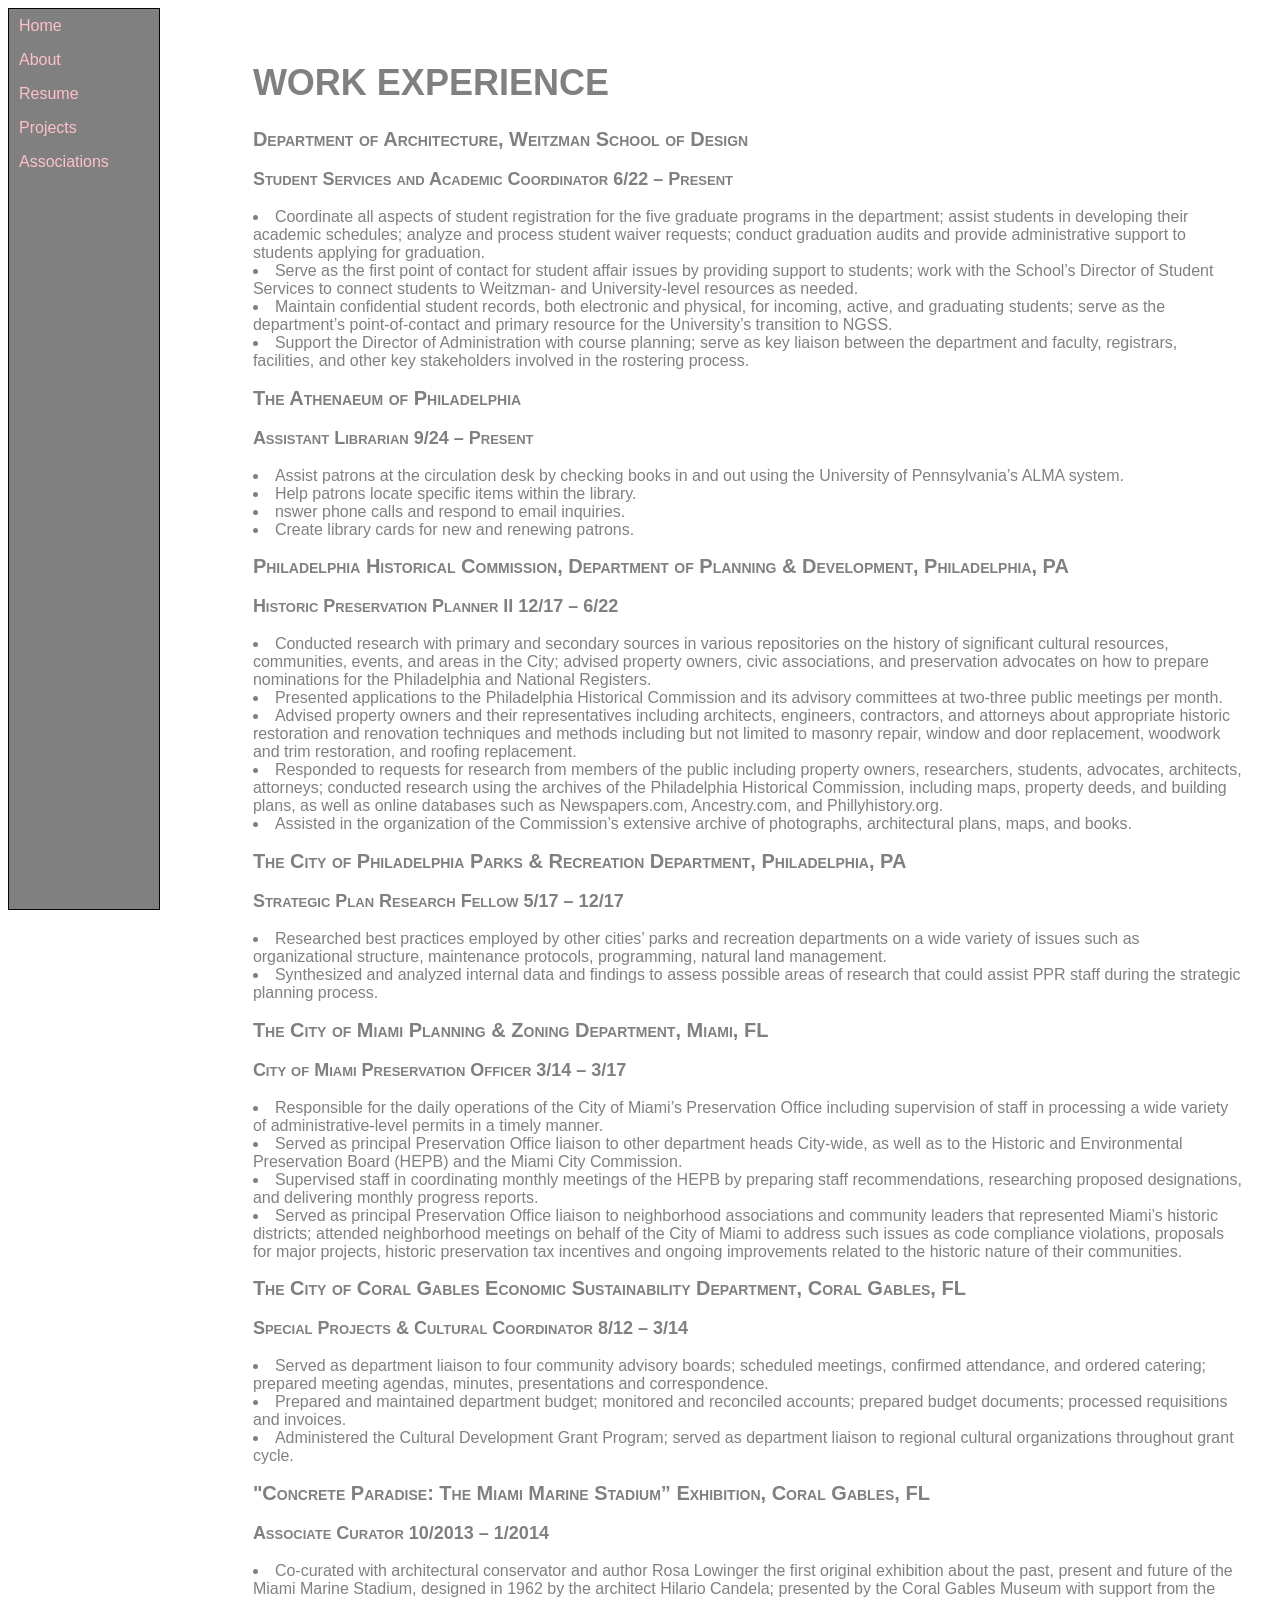
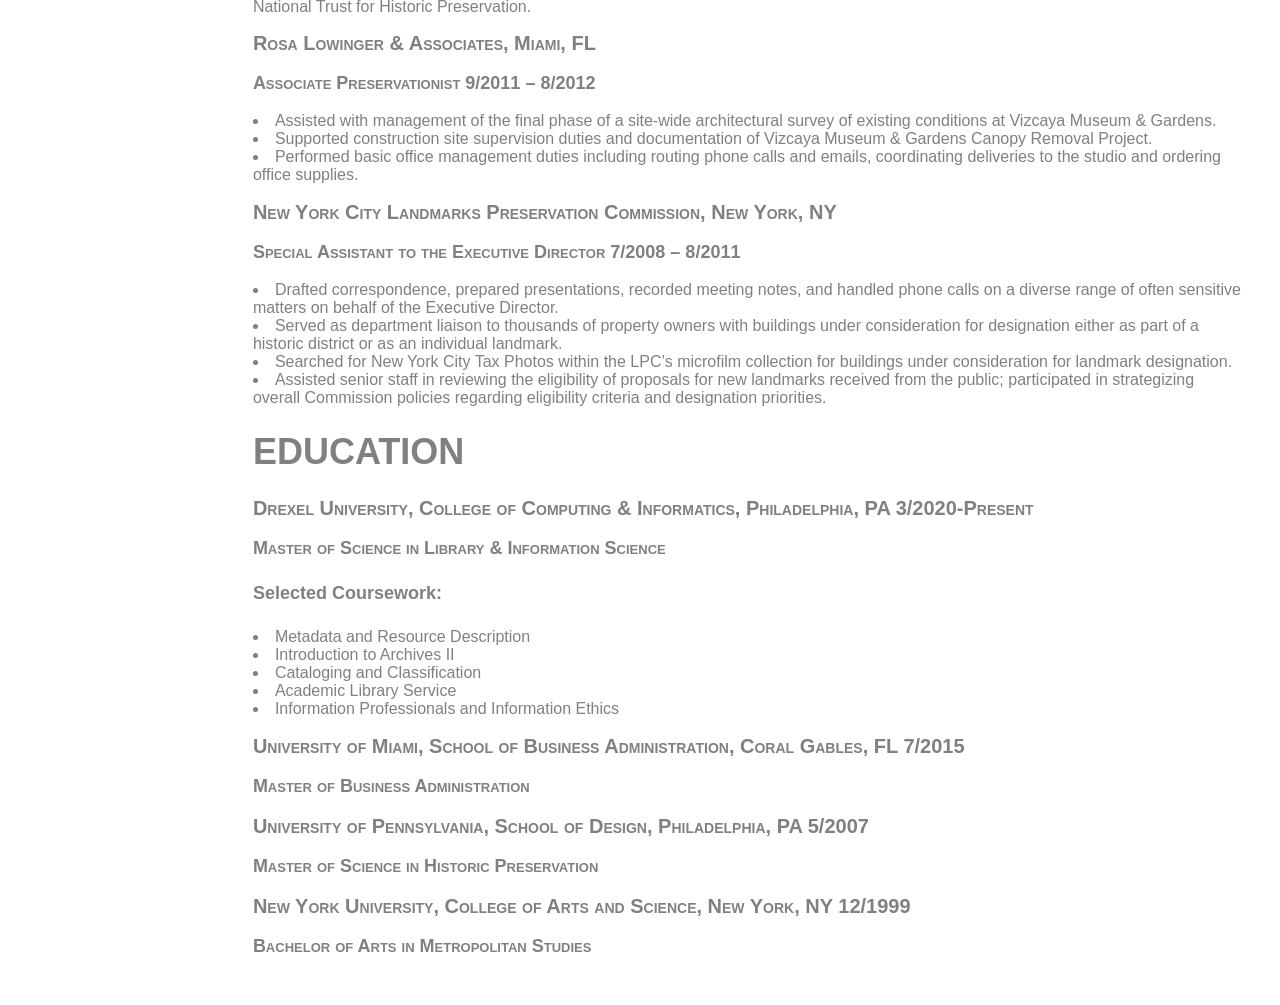
<file: Resume.html>
<!DOCTYPE html>
<html lang="en"></html>
  <head> 
  <style>
ul {
  list-style-type: none;
  margin: 0;
  padding: 0;
  width: 150px;
  background-color: grey;
  border: 1px solid #070707;
  height: 100%;  
  position: fixed;
}

li a {
  display: block;
  color: pink;
  padding: 8px 10px;
  text-decoration: none;
}
li a:hover {
  background-color: grey;
  color: yellow;
}

    body {background-color:white;}
    h1 {font-family:Verdana, Helvetica, Sans-serif; color:grey; font-size:36px;text-align: left;}
    h2 {font-family:Verdana, Helvetica, Sans-serif; color:grey; font-variant: small-caps; font-size:20px; text-align:left}
    h3 {font-family:Verdana, Helvetica, Sans-serif; color:grey; font-variant: small-caps; text-decoration: none; font-size:18px;}
    h4 {font-family:Verdana, Helvetica, Sans-serif; color:grey; font-variant:none; text-decoration:none; font-size:18px;}
     h5 {font-family:Verdana, Helvetica, Sans-serif; color:grey; font-variant: small-caps; font-size:18px; text-align:center}

    p {font-family:Verdana, Helvetica, Sans-serif; color:grey;text-align:left;}
    li {font-family:Verdana, Helvetica, Sans-serif; color:grey;text-align:left;}

   
    .styled-image img {
    width: 400px;
    height: 250px;
    border-radius: 10px;
    display: block;
    margin-left: auto;
    margin-right: auto;
}
.padding {
    padding: 30px;
}

</style>
</head>

  
<body>  

      <ul> 
      <li><a href="index.html">Home</a></li> 
      <li><a href="About.html">About</a></li> 
      <li><a href="Resume.html">Resume</a></li> 
      <li><a href="Projects.html">Projects</a></li> 
      <li><a href="Associations.html">Associations</a></li> 
    </ul> 
    <div style="margin-left:17%;padding:0px 0px;height:1000px;"> 

    
    
   
  <div class="padding"> 


<p>
  <h1>WORK EXPERIENCE </h1>
<h2>Department of Architecture, Weitzman School of Design</h2> 

<h3>Student Services and Academic Coordinator 6/22 – Present</h3> 
<li>Coordinate all aspects of student registration for the five graduate programs in the department; assist students in developing their academic schedules; analyze and process student waiver requests; conduct graduation audits and provide administrative support to students applying for graduation.   
</li>
<li>Serve as the first point of contact for student affair issues by providing support to students; work with the School’s Director of Student Services to connect students to Weitzman- and University-level resources as needed.    
</li>
<li>Maintain confidential student records, both electronic and physical, for incoming, active, and graduating students; serve as the department’s point-of-contact and primary resource for the University’s transition to NGSS.    
</li>
<li>Support the Director of Administration with course planning; serve as key liaison between the department and faculty, registrars, facilities, and other key stakeholders involved in the rostering process. </li>

 


 
<h2>The Athenaeum of Philadelphia </h2>

<h3>Assistant Librarian 9/24 – Present</h3> 

 <li>Assist patrons at the circulation desk by checking books in and out using the University of Pennsylvania’s ALMA system. </li>

<li>Help patrons locate specific items within the library.  </li>

<li>nswer phone calls and respond to email inquiries.  </li>

<li>Create library cards for new and renewing patrons.  </li>

 

<h2>Philadelphia Historical Commission, Department of Planning & Development, Philadelphia, PA </h2>

<h3>Historic Preservation Planner II 12/17 – 6/22 </h3>

 <li>Conducted research with primary and secondary sources in various repositories on the history of significant cultural resources, communities, events, and areas in the City; advised property owners, civic associations, and preservation advocates on how to prepare nominations for the Philadelphia and National Registers.</li> 

<li>Presented applications to the Philadelphia Historical Commission and its advisory committees at two-three public meetings per month.</li>

<li>Advised property owners and their representatives including architects, engineers, contractors, and attorneys about appropriate historic restoration and renovation techniques and methods including but not limited to masonry repair, window and door replacement, woodwork and trim restoration, and roofing replacement.</li> 

<li>Responded to requests for research from members of the public including property owners, researchers, students, advocates, architects, attorneys; conducted research using the archives of the Philadelphia Historical Commission, including maps, property deeds, and building plans, as well as online databases such as Newspapers.com, Ancestry.com, and Phillyhistory.org. </li>

<li>Assisted in the organization of the Commission’s extensive archive of photographs, architectural plans, maps, and books. </li>

 

<h2>The City of Philadelphia Parks & Recreation Department, Philadelphia, PA</h2>
<h3>Strategic Plan Research Fellow 5/17 – 12/17</h3> 
<li>Researched best practices employed by other cities’ parks and recreation departments on a wide variety of issues such as organizational structure, maintenance protocols, programming, natural land management.</li>
<li>Synthesized and analyzed internal data and findings to assess possible areas of research that could assist PPR staff during the strategic planning process.</li> 

<h2>The City of Miami Planning & Zoning Department, Miami, FL </h2>
<h3>City of Miami Preservation Officer 3/14 – 3/17</h3> 
<li>Responsible for the daily operations of the City of Miami’s Preservation Office including supervision of staff in processing a wide variety of administrative-level permits in a timely manner. </li>
<li>Served as principal Preservation Office liaison to other department heads City-wide, as well as to the Historic and Environmental Preservation Board (HEPB) and the Miami City Commission. </li>
<li>Supervised staff in coordinating monthly meetings of the HEPB by preparing staff recommendations, researching proposed designations, and delivering monthly progress reports.</li> 
<li>Served as principal Preservation Office liaison to neighborhood associations and community leaders that represented Miami’s historic districts; attended neighborhood meetings on behalf of the City of Miami to address such issues as code compliance violations, proposals for major projects, historic preservation tax incentives and ongoing improvements related to the historic nature of their communities.</li> 

<h2>The City of Coral Gables Economic Sustainability Department, Coral Gables, FL </h2>
<h3>Special Projects & Cultural Coordinator 8/12 – 3/14 </h3>
<li>Served as department liaison to four community advisory boards; scheduled meetings, confirmed attendance, and ordered catering; prepared meeting agendas, minutes, presentations and correspondence.</li> 
<li>Prepared and maintained department budget; monitored and reconciled accounts; prepared budget documents; processed requisitions and invoices. </li>
<li>Administered the Cultural Development Grant Program; served as department liaison to regional cultural organizations throughout grant cycle. </li>
 
<h2>"Concrete Paradise: The Miami Marine Stadium” Exhibition, Coral Gables, FL </h2>
<h3>Associate Curator 10/2013 – 1/2014 </h3>
<li>Co-curated with architectural conservator and author Rosa Lowinger the first original exhibition about the past, present and future of the Miami Marine Stadium, designed in 1962 by the architect Hilario Candela; presented by the Coral Gables Museum with support from the National Trust for Historic Preservation. </li>

<h2>Rosa Lowinger & Associates, Miami, FL </h2>
<h3>Associate Preservationist 9/2011 – 8/2012 </h3>
<li>Assisted with management of the final phase of a site-wide architectural survey of existing conditions at Vizcaya Museum & Gardens. </li>
<li>Supported construction site supervision duties and documentation of Vizcaya Museum & Gardens Canopy Removal Project. </li>
<li>Performed basic office management duties including routing phone calls and emails, coordinating deliveries to the studio and ordering office supplies. </li>

<h2>New York City Landmarks Preservation Commission, New York, NY </h2>
<h3>Special Assistant to the Executive Director 7/2008 – 8/2011 </h3>
<li>Drafted correspondence, prepared presentations, recorded meeting notes, and handled phone calls on a diverse range of often sensitive matters on behalf of the Executive Director. </li>
<li>Served as department liaison to thousands of property owners with buildings under consideration for designation either as part of a historic district or as an individual landmark. </li>
<li>Searched for New York City Tax Photos within the LPC’s microfilm collection for buildings under consideration for landmark designation. </li>
<li>Assisted senior staff in reviewing the eligibility of proposals for new landmarks received from the public; participated in strategizing overall Commission policies regarding eligibility criteria and designation priorities. </li>


<h1>EDUCATION </h1>
<h2>Drexel University, College of Computing & Informatics, Philadelphia, PA 3/2020-Present </h2>
<h3>Master of Science in Library & Information Science</h3>
<h4>Selected Coursework:</h4>
<li>Metadata and Resource Description</li>
<li>Introduction to Archives II</li>
<li>Cataloging and Classification</li>
<li>Academic Library Service</li>
<li>Information Professionals and Information Ethics</li>

<h2>University of Miami, School of Business Administration, Coral Gables, FL 7/2015 </h2>
<h3>Master of Business Administration </h3>
  
<h2>University of Pennsylvania, School of Design, Philadelphia, PA 5/2007 </h2>
<h3>Master of Science in Historic Preservation </h3>

<h2>New York University, College of Arts and Science, New York, NY 12/1999 </h2>
<h3>Bachelor of Arts in Metropolitan Studies </h3>
</p>
</div>
</body>

</html>
</file>
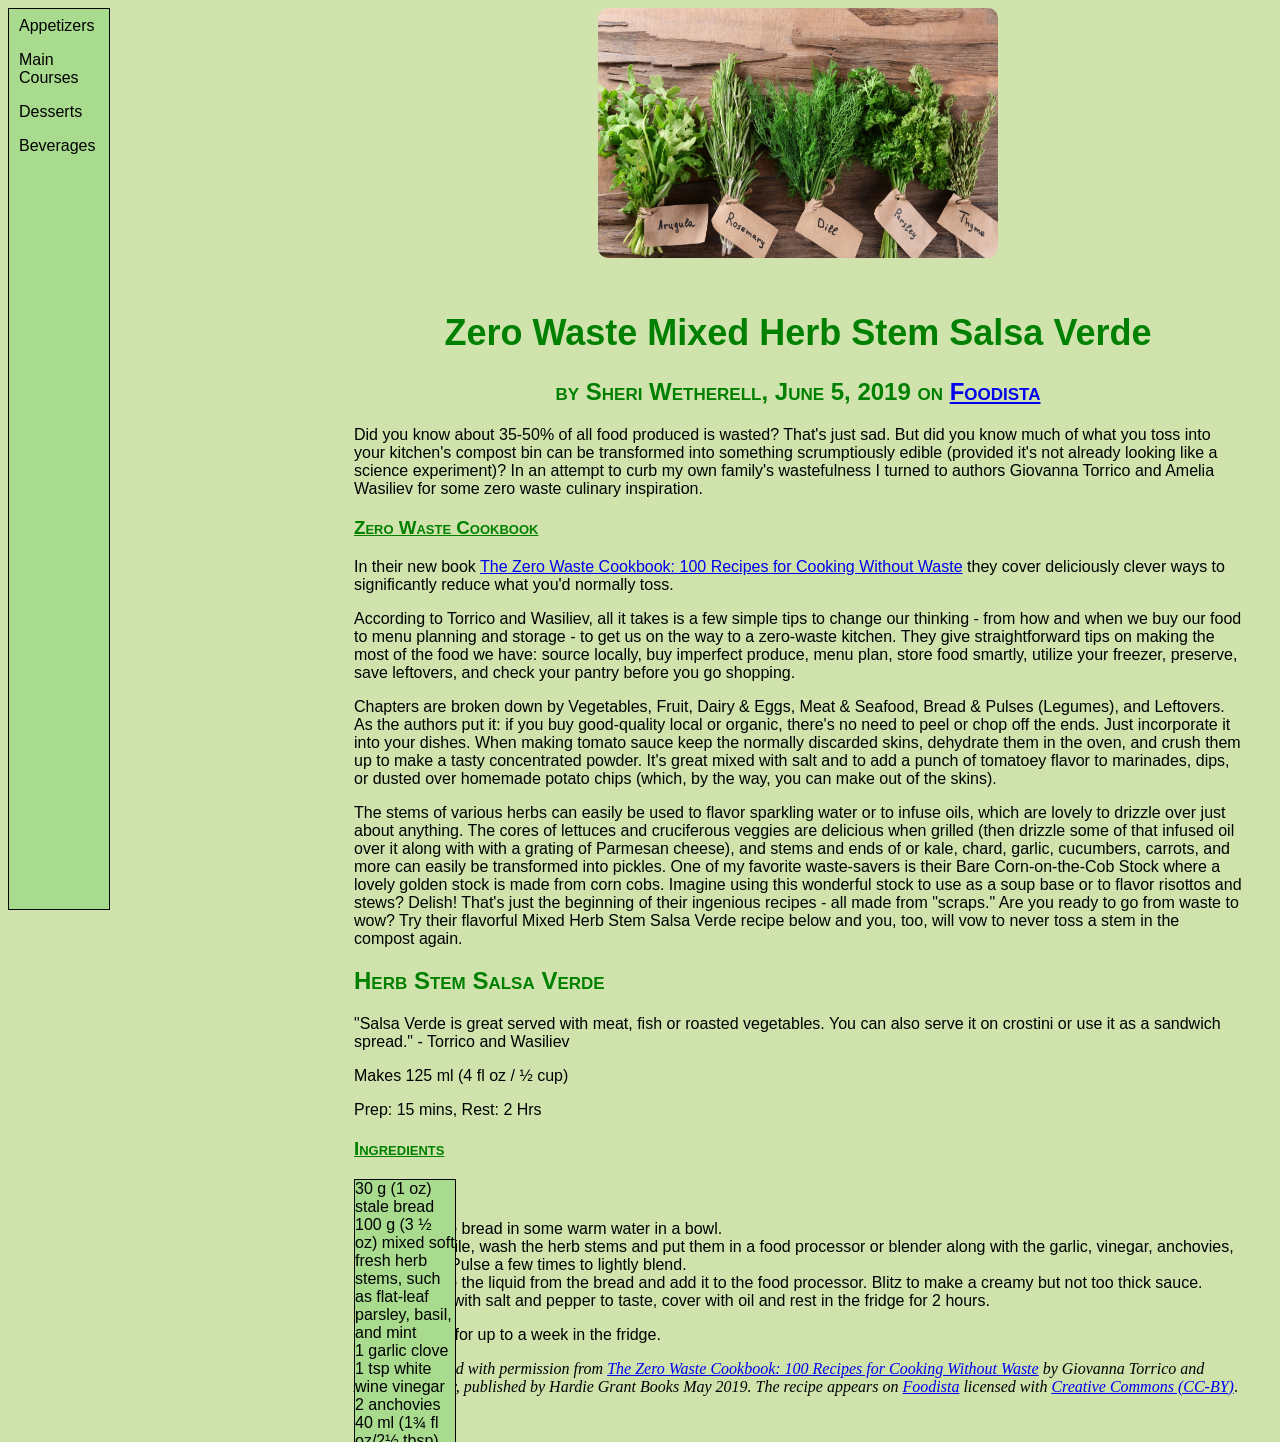
<file: Week-4.html>
<!DOCTYPE html>

<html>
<head>
<style>
    body {background-color:#d0e3ad;}
    h1 {font-family:Verdana, Helvetica, Sans-serif; color:green; font-size:36px;text-align: center;}
    h2 {font-family:Verdana, Helvetica, Sans-serif; color:green; font-variant: small-caps; font-size:24x;}
    h3 {font-family:Verdana, Helvetica, Sans-serif; color:green; font-variant: small-caps; text-decoration: underline; font-size:18;}

    p {font-family:Verdana, Helvetica, Sans-serif; color:black;text-align:left;}
    li {font-family:Verdana, Helvetica, Sans-serif; color:black;text-align:left;}

    ul {
  list-style-type: none;
  margin: 0;
  padding: 0;
  width: 100px;
  background-color: #A8DB8E;
  border: 1px solid #070707;
  height: 100%;  
  position: fixed;
}

li a {
  display: block;
  color: #000;
  padding: 8px 10px;
  text-decoration: none;
}
li a:hover {
  background-color: #555;
  color: #5bf808;
}

    .styled-image img {
    width: 400px;
    height: 250px;
    border-radius: 10px;
    display: block;
    margin-left: auto;
    margin-right: auto;
}
.padding {
    padding: 30px;
}

</head>
</style>

<ul>
  <li><a href="#appetizers">Appetizers</a></li>
  <li><a href="#maincourses">Main Courses</a></li>
  <li><a href="#desserts">Desserts</a></li>
  <li><a href="#beverages">Beverages</a></li>
</ul>


<div style="margin-left:25%;padding:0px 0px;height:1000px;">

  
<body>  

    <div class="styled-image">
    <img src="herbs-1.jpg" alt="A variety of fresh herbs." />
    </div>
  <div class="padding" > 
<h1>Zero Waste Mixed Herb Stem Salsa Verde</h1><h2 style="text-align:center">by Sheri Wetherell, June 5, 2019 on <a href="https://www.foodista.com/blog/2019/06/05/zero-waste-mixed-herb-stem-salsa-verde"> Foodista </a></h2>

<p>Did you know about 35-50% of all food produced is wasted? That's just sad. But did you know much of what you toss into your kitchen's compost bin can be transformed into something scrumptiously edible (provided it's not already looking like a science experiment)? In an attempt to curb my own family's wastefulness I turned to authors Giovanna Torrico and Amelia Wasiliev for some zero waste culinary inspiration.</p>
<h3>Zero Waste Cookbook</h2>

<p>In their new book <a href="https://www.amazon.com/Zero-Waste-Cookbook-Recipes-Cooking/dp/178488247X"> The Zero Waste Cookbook: 100 Recipes for Cooking Without Waste</a> they cover deliciously clever ways to significantly reduce what you'd normally toss.</p>
<p>According to Torrico and Wasiliev, all it takes is a few simple tips to change our thinking - from how and when we buy our food to menu planning and storage - to get us on the way to a zero-waste kitchen. They give straightforward tips on making the most of the food we have: source locally, buy imperfect produce, menu plan, store food smartly, utilize your freezer, preserve, save leftovers, and check your pantry before you go shopping.</p>

<p>Chapters are broken down by Vegetables, Fruit, Dairy & Eggs, Meat & Seafood, Bread & Pulses (Legumes), and Leftovers. As the authors put it: if you buy good-quality local or organic, there's no need to peel or chop off the ends. Just incorporate it into your dishes. When making tomato sauce keep the normally discarded skins, dehydrate them in the oven, and crush them up to make a tasty concentrated powder. It's great mixed with salt and to add a punch of tomatoey flavor to marinades, dips, or dusted over homemade potato chips (which, by the way, you can make out of the skins).</p>

<p>The stems of various herbs can easily be used to flavor sparkling water or to infuse oils, which are lovely to drizzle over just about anything. The cores of lettuces and cruciferous veggies are delicious when grilled (then drizzle some of that infused oil over it along with with a grating of Parmesan cheese), and stems and ends of or kale, chard, garlic, cucumbers, carrots, and more can easily be transformed into pickles. One of my favorite waste-savers is their Bare Corn-on-the-Cob Stock where a lovely golden stock is made from corn cobs. Imagine using this wonderful stock to use as a soup base or to flavor risottos and stews? Delish! That's just the beginning of their ingenious recipes - all made from "scraps." Are you ready to go from waste to wow? Try their flavorful Mixed Herb Stem Salsa Verde recipe below and you, too, will vow to never toss a stem in the compost again.</p>

<h2>Herb Stem Salsa Verde</h2>
<p>"Salsa Verde is great served with meat, fish or roasted vegetables. You can also serve it on crostini or use it as a sandwich spread." - Torrico and Wasiliev</p>
<p>Makes 125 ml (4 fl oz &#47  &frac12; cup)</p>
<p>Prep: 15 mins, Rest: 2 Hrs</p>

<p>
 <h3>Ingredients</h3>
<ul>
<li>30 g (1 oz) stale bread</li>
<li>100 g (3 ½ oz) mixed soft fresh herb stems, such as flat-leaf parsley, basil, and mint</li>
<li>1 garlic clove</li>
<li>1 tsp white wine vinegar</li>
<li>2 anchovies</li>
<li>40 ml (1¾ fl oz/2½ tbsp) extra virgin olive oil, plus extra to cover</li>
<li>sea salt and black pepper</li>
</ul>
</p>

<p>
<h3>Method</h3>
<ol>
    <li>Soak the bread in some warm water in a bowl.</li>
    <li>Meanwhile, wash the herb stems and put them in a food processor or blender along with the garlic, vinegar, anchovies, and oil. Pulse a few times to lightly blend.</li>
    <li>Squeeze the liquid from the bread and add it to the food processor. Blitz to make a creamy but not too thick sauce.</li>
    <li>Season with salt and pepper to taste, cover with oil and rest in the fridge for 2 hours.</li>
    </ol>
</p>
    <p>This will keep for up to a week in the fridge.</p>

<i>Recipe excerpted with permission from <a href="https://www.amazon.com/Zero-Waste-Cookbook-Recipes-Cooking/dp/178488247X"> The Zero Waste Cookbook: 100 Recipes for Cooking Without Waste</a> by Giovanna Torrico and Amelia Wasiliev, published by Hardie Grant Books May 2019. The recipe appears on <a href="https://www.foodista.com/blog/2019/06/05/zero-waste-mixed-herb-stem-salsa-verde">Foodista</a> licensed with <a href="https://creativecommons.org/licenses/by/3.0">Creative Commons (CC-BY)</a></i>.
</p>
</div>
</body>

</html>
</file>
<file: main.css>
body {
  margin: 0 40px; /* Adds 40px margin to both left and right sides */
  font-family: 'Roboto', Arial, Helvetica, sans-serif; /* Modern professional font */
  background-color: #ffe082; /* Pale yellow for a clean background */
  color: #2C2C2C; /* Slightly darker gray for better contrast */
  font-size: 18px; /* Slightly larger font size for readability */
  line-height: 1.8; /* Improved line height for better spacing */
}

nav {
  background-color: #5A9BD5; /* Lighter blue for better contrast */
  overflow: hidden;
}

nav ul {
  list-style-type: none;
  margin: 0;
  padding: 0;
  display: flex;
}

/* Individual menu links */
nav ul li {
  position: relative;
}

nav ul li a {
  display: block;
  color: #ffe082; /* Darker yellow for better contrast */
  text-align: center;
  padding: 14px 20px;
  text-decoration: none;
  font-weight: bold;
  transition: background-color 0.3s ease;
}

/* Hover effect on links */
nav ul li a:hover {
  background-color: #357ABD; /* Slightly darker blue for hover effect */
  color: #ffffff; /* Keep text white */
}

h1, h2, h3 {
  font-family: 'Roboto', Arial, Helvetica, sans-serif; /* Consistent font for headings */
  font-weight: bold; /* Emphasize headings */
  margin-left: 40px;
  margin-right: 40px;
  color: #222222; /* Slightly darker gray for headings */
}

p {
  font-family: 'Roboto', Arial, Helvetica, sans-serif; /* Consistent font for paragraphs */
  font-size: 18px; /* Slightly larger font size for readability */
  line-height: 1.8; /* Improved line height for better spacing */
  text-align: justify; /* Align text for a clean look */
  margin-left: 40px;
  margin-right: 40px;
  color: #2C2C2C; /* Slightly darker gray for readable text */
}

.images {
  display: flex; /* Align images horizontally */
  justify-content: center; /* Center images within the section */
  gap: 20px; /* Add spacing between images */
  margin-top: 20px; /* Add spacing above the image section */
}

.images img {
  width: 100%; /* Make images responsive */
  max-width: 500px; /* Increase maximum width */
  height: auto; /* Maintain aspect ratio */
  border: 2px solid #5A9BD5; /* Add a border to the images */
  border-radius: 10px; /* Add rounded corners for a modern look */
  box-shadow: 0 4px 8px rgba(0, 0, 0, 0.2); /* Add a subtle shadow for depth */
  transition: transform 0.3s ease, box-shadow 0.3s ease; /* Smooth hover effect */
}

.images img:hover {
  transform: scale(1.05); /* Slightly enlarge the image on hover */
  box-shadow: 0 6px 12px rgba(0, 0, 0, 0.3); /* Enhance shadow on hover */
}

.button-container {
    display: flex;
    gap: 20px;
    margin-top: 20px;
}

.styled-button {
    background-color: #2b0d96;
    color: white;
    padding: 10px 20px;
    border: none;
    border-radius: 5px;
    cursor: pointer;
    font-size: 16px;
    transition: background-color 0.3s ease;
}

.styled-button:hover {
    background-color: #57595c;
}

.uniform-size {
  width: 350px; /* Set uniform width */
  height: 250px; /* Set uniform height */
  object-fit: cover; /* Ensure images fit within the dimensions */
  border: 2px solid #5A9BD5; /* Add a border for consistency */
  border-radius: 10px; /* Add rounded corners */
  box-shadow: 0 4px 8px rgba(0, 0, 0, 0.2); /* Add a subtle shadow */
}

figcaption {
    text-align: center; /* Center the captions */
    font-size: 14px; /* Adjust font size for readability */
    color: #333333; /* Dark gray for readable text */
    margin-top: 5px; /* Add spacing above the caption */
}
</file>
